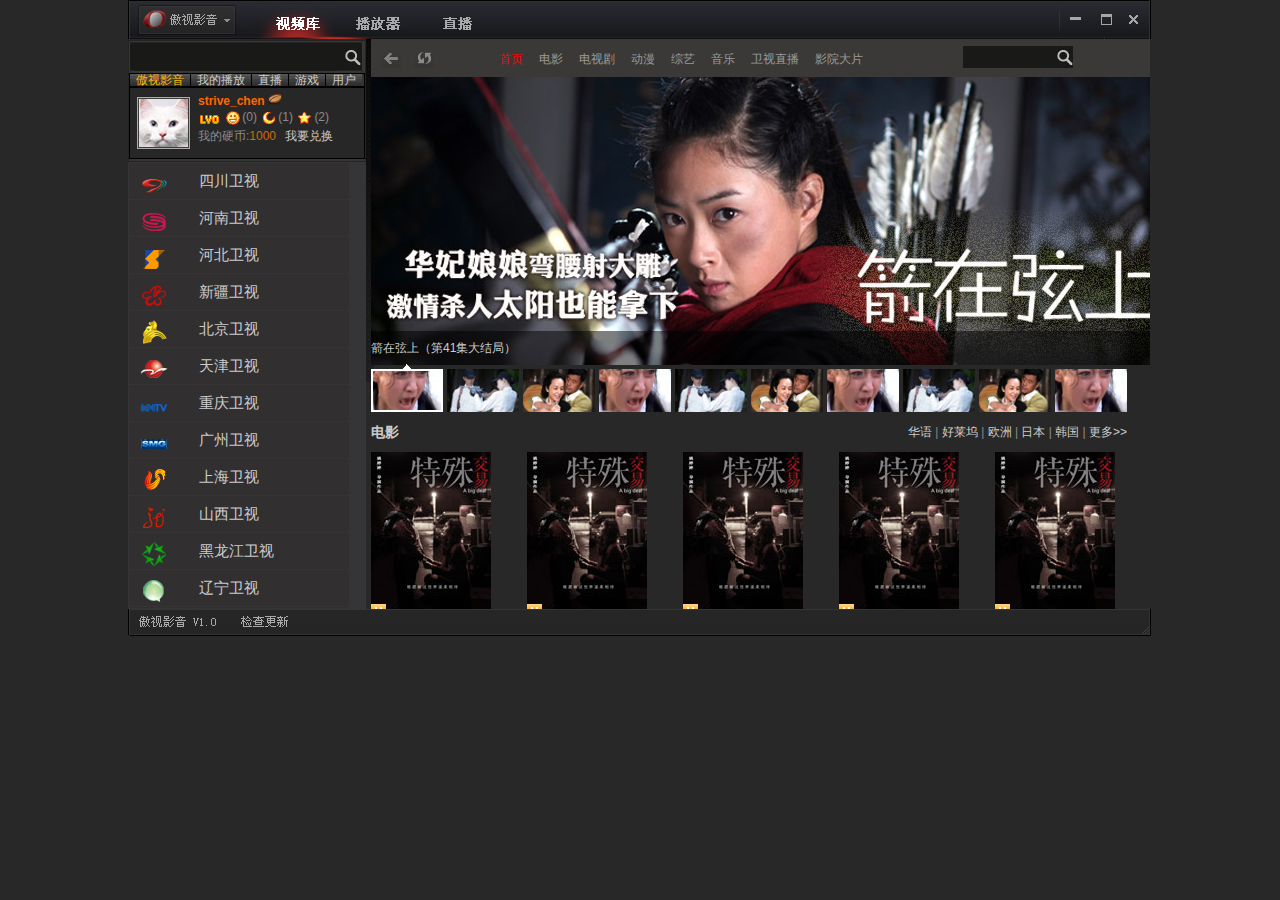
<file: liveShow.html>
<!doctype html>
<html>
<head>
<meta charset="utf-8">
<title>无标题文档</title>

<!--[if IE 6]>
<script src="js/DD_belatedPNG.js"></script>
<script>
	DD_belatedPNG.fix('*');
</script>
<![endif]-->
<script src="js/index1.js"></script>
<link rel="stylesheet" href="css/style.css" />
<link rel="stylesheet" href="css/common.css" />
</head>

<body>
<div class="header w1024">
	<img src="img/header.png" />
     <a href="player.html" class="header_left"></a>
     <a href="liveShow.html" class="header_right"></a>
     <a href="index.html" class="header_index"></a>
</div>
<!--左侧用户相关信息-->
<div class="player_con w1024">
	<div class="player_con_left fl">
    	<div class="user_serach">
            <div class="serach">
                <input type="text" class="inser" />
                <input type="button" class="inbtn pointer" />
            </div>
            <div class="user">
                <ul class="userTitle">
                    <li class="active"><a href="###">傲视影音</a></li>
                    <li><a href="###">我的播放</a></li>
                    <li><a href="###">直播</a></li>
                    <li><a href="###">游戏</a></li>
                    <li class="none"><a href="###">用户</a></li>
                </ul>
                <div class="userCon">
                    <div class="userFace"><img src="img/face.png" /></div>
                    <div class="userMsg">
                        <h3>strive_chen<a href="###" class="doudou"></a></h3>
                        <p class="user_level">
                            <span class="padding_none"><img src="img/level.png"/></span>
                            <span class="user_levelSun">(0)</span>
                            <span class="user_levelYue">(1)</span>
                            <span class="user_levelXing">(2)</span>
                        </p>
                        <p class="user_help">
                            <span>我的硬币:<a href="###" class="user_help">1000</a></span>
                            <span><a href="###">我要兑换</a></span>
                        </p>
                    </div>
                </div>
            </div>
        </div>
        <!--end-->
        <!--今日有新游戏-->
        <div class="leftOverflow1  box_2">
            <ul class="s_left" id="tv_area">
                <li><img src="img/liveshow/01.png" /><a href="javascript:;">四川卫视</a></li>
                <li><img src="img/liveshow/02.png" /><a href="javascript:;">河南卫视</a></li>
                <li><img src="img/liveshow/03.png" /><a href="javascript:;">河北卫视</a></li>
                <li><img src="img/liveshow/04.png" /><a href="javascript:;">新疆卫视</a></li>
                <li><img src="img/liveshow/05.png" /><a href="javascript:;">北京卫视</a></li>
                <li><img src="img/liveshow/06.png" /><a href="javascript:;">天津卫视</a></li>
                <li><img src="img/liveshow/07.png" /><a href="javascript:;">重庆卫视</a></li>
                <li><img src="img/liveshow/08.png" /><a href="javascript:;">广州卫视</a></li>
                <li><img src="img/liveshow/09.png" /><a href="javascript:;">上海卫视</a></li>
                <li><img src="img/liveshow/10.png" /><a href="javascript:;">山西卫视</a></li>
                <li><img src="img/liveshow/11.png" /><a href="javascript:;">黑龙江卫视</a></li>
                <li><img src="img/liveshow/12.png" /><a href="javascript:;">辽宁卫视</a></li>
                <li><img src="img/liveshow/13.png" /><a href="javascript:;">吉林卫视</a></li>
                <li><img src="img/liveshow/14.png" /><a href="javascript:;">吉林卫视</a></li>
                <li><img src="img/liveshow/15.png" /><a href="javascript:;">吉林卫视</a></li>
                <li><img src="img/liveshow/16.png" /><a href="javascript:;">吉林卫视</a></li>
                <li><img src="img/liveshow/17.png" /><a href="javascript:;">吉林卫视</a></li>
            </ul>
        </div>
    </div>    
    <!--end-->

    <!--右边-->
    <div class="player_con_right1 fl">
    	<!--导航-->
    	<div class="box">
            <span class="top_1"><a href="javascript:;"><img src="img/back_btn.png" /></a></span>
            <span class="top_2"><a href="javascript:;"><img src="img/refresh.png" /></a></span>
        
            <ul class="ul1 clearfix">
                 
                <li><a href="javascript:;" class="on">首页</a></li>
                <li><a href="javascript:;">电影</a></li>
                <li><a href="javascript:;">电视剧</a></li>
                <li><a href="javascript:;">动漫</a></li>
                <li><a href="javascript:;">综艺</a></li>
                <li><a href="javascript:;">音乐</a></li>
                <li><a href="javascript:;">卫视直播</a></li>
                <li><a href="javascript:;">影院大片</a></li>
            </ul>
            <div class="div1">  	
                <input type="text" class="inpt"/>
                <a href="javascript:;"><img src="img/未标题-1.jpg" /></a>    
            </div>
        </div>
        <!--end-->
        <!--banner-->
        <div class="banner_box" id="banner">
            <div class="banner_img">
                    <ul>
                        <li class="show">
                            <a href="javascript:;"><img src="img/1.jpg"></a>
                             <p class="banner_tile"></p>
                             <p class="banner_bt"><a href="">箭在弦上（第41集大结局）</a></p>
                        </li>
                        <li>
                            <a href="javascript:;"><img src="img/2.jpg"></a>
                             <p class="banner_tile"></p>
                             <p class="banner_bt"><a href="">箭在弦上（第41集大结局）</a></p>
                        </li>
                        <li>
                            <a href="javascript:;"><img src="img/3.jpg"></a>
                             <p class="banner_tile"></p>
                             <p class="banner_bt"><a href="">箭在弦上（第41集大结局）</a></p>
                        </li>
                        <li>
                            <a href="javascript:;"><img src="img/4.jpg"></a>
                             <p class="banner_tile"></p>
                             <p class="banner_bt"><a href="">箭在弦上（第41集大结局）</a></p>
                        </li>
                        <li>
                            <a href="javascript:;"><img src="img/5.jpg"></a>
                             <p class="banner_tile"></p>
                             <p class="banner_bt"><a href="">箭在弦上（第41集大结局）</a></p>
                        </li>
                        <li>
                            <a href="javascript:;"><img src="img/6.jpg"></a>
                             <p class="banner_tile"></p>
                             <p class="banner_bt"><a href="">箭在弦上（第41集大结局）</a></p>
                        </li>
                        <li>
                            <a href="javascript:;"><img src="img/7.jpg"></a>
                             <p class="banner_tile"></p>
                             <p class="banner_bt"><a href="">箭在弦上（第41集大结局）</a></p>
                        </li>
                        <li>
                            <a href="javascript:;"><img src="img/8.jpg"></a>
                             <p class="banner_tile"></p>
                             <p class="banner_bt"><a href="">箭在弦上（第41集大结局）</a></p>
                        </li>
                        <li>
                            <a href="javascript:;"><img src="img/9.jpg"></a>
                             <p class="banner_tile"></p>
                             <p class="banner_bt"><a href="">箭在弦上（第41集大结局）</a></p>
                        </li>
                        <li>
                            <a href="javascript:;"><img src="img/10.jpg"></a>
                             <p class="banner_tile"></p>
                             <p class="banner_bt"><a href="">箭在弦上（第41集大结局）</a></p>
                        </li>
                    </ul>
            </div>
            <div class="banner_tab">
                    <ul>
                        <li class="on"><img src="img/small_01.jpg"><a href="javascript:;"></a><em></em></li>
                        <li><img src="img/small_02.jpg"><a href="javascript:;"></a><em></em></li>
                        <li><img src="img/small_03.jpg"><a href="javascript:;"></a><em></em></li>
                        <li><img src="img/small_01.jpg"><a href="javascript:;"></a><em></em></li>
                        <li><img src="img/small_02.jpg"><a href="javascript:;"></a><em></em></li>
                        <li><img src="img/small_03.jpg"><a href="javascript:;"></a><em></em></li>
                        <li><img src="img/small_01.jpg"><a href="javascript:;"></a><em></em></li>
                        <li><img src="img/small_02.jpg"><a href="javascript:;"></a><em></em></li>
                        <li><img src="img/small_03.jpg"><a href="javascript:;"></a><em></em></li>
                        <li><img src="img/small_01.jpg"><a href="javascript:;"></a><em></em></li>
                    </ul>
            </div>
    </div>
      <!--end-->  
     <!--电影-->
    <div class="movie" id="movie">
        <div class="movie_list_title">
            <span class="menu" id="menu1">
                <a href="###">华语</a> |
                <a href="###">好莱坞</a> |
                <a href="###">欧洲</a> |
                <a href="###">日本</a> |
                <a href="###">韩国</a> |
                <a href="###">更多&gt;&gt;</a>
            </span>
            <h3>电影</h3>
        </div>
        <ul class="clearfix movie_list on">
            <li>
                <a href="#" class="pic">
                <img src="img/av_eg2.jpg" />
                <span class="pic_shadow"></span>
                <span class="pic_icon"></span>
                <span class="pic_video"></span>
                </a>
                <p>
                    <span class="pic_title">特殊交易</span>
                    <span class="pic_sub">青涩少年情挑陪酒女郎</span>
                </p>
            </li>
            <li>
                <a href="#" class="pic">
                <img src="img/av_eg2.jpg" />
                <span class="pic_shadow"></span>
                <span class="pic_icon"></span>
                <span class="pic_video"></span>
                </a>
                <p>
                    <span class="pic_title">特殊交易</span>
                    <span class="pic_sub">青涩少年情挑陪酒女郎</span>
                </p>
            </li>
            <li>
                <a href="#" class="pic">
                <img src="img/av_eg2.jpg" />
                <span class="pic_shadow"></span>
                <span class="pic_icon"></span>
                <span class="pic_video"></span>
                </a>
                <p>
                    <span class="pic_title">特殊交易</span>
                    <span class="pic_sub">青涩少年情挑陪酒女郎</span>
                </p>
            </li>
            <li>
                <a href="#" class="pic">
                <img src="img/av_eg2.jpg" />
                <span class="pic_shadow"></span>
                <span class="pic_icon"></span>
                <span class="pic_video"></span>
                </a>
                <p>
                    <span class="pic_title">特殊交易</span>
                    <span class="pic_sub">青涩少年情挑陪酒女郎</span>
                </p>
            </li>
            <li>
                <a href="#" class="pic">
                <img src="img/av_eg2.jpg" />
                <span class="pic_shadow"></span>
                <span class="pic_icon"></span>
                <span class="pic_video"></span>
                </a>
                <p>
                    <span class="pic_title">特殊交易</span>
                    <span class="pic_sub">青涩少年情挑陪酒女郎</span>
                </p>
            </li>
        </ul>
        <ul class="clearfix movie_list">
            <li>
                <a href="#" class="pic">
                <img src="img/av_eg3.jpg" />
                <span class="pic_shadow"></span>
                <span class="pic_icon"></span>
                <span class="pic_video"></span>
                </a>
                <p>
                    <span class="pic_title">特殊交易</span>
                    <span class="pic_sub">青涩少年情挑陪酒女郎</span>
                </p>
            </li>
            <li>
                <a href="#" class="pic">
                <img src="img/av_eg2.jpg" />
                <span class="pic_shadow"></span>
                <span class="pic_icon"></span>
                <span class="pic_video"></span>
                </a>
                <p>
                    <span class="pic_title">特殊交易</span>
                    <span class="pic_sub">青涩少年情挑陪酒女郎</span>
                </p>
            </li>
            <li>
                <a href="#" class="pic">
                <img src="img/av_eg2.jpg" />
                <span class="pic_shadow"></span>
                <span class="pic_icon"></span>
                <span class="pic_video"></span>
                </a>
                <p>
                    <span class="pic_title">特殊交易</span>
                    <span class="pic_sub">青涩少年情挑陪酒女郎</span>
                </p>
            </li>
            <li>
                <a href="#" class="pic">
                <img src="img/av_eg2.jpg" />
                <span class="pic_shadow"></span>
                <span class="pic_icon"></span>
                <span class="pic_video"></span>
                </a>
                <p>
                    <span class="pic_title">特殊交易</span>
                    <span class="pic_sub">青涩少年情挑陪酒女郎</span>
                </p>
            </li>
            <li>
                <a href="#" class="pic">
                <img src="img/av_eg2.jpg" />
                <span class="pic_shadow"></span>
                <span class="pic_icon"></span>
                <span class="pic_video"></span>
                </a>
                <p>
                    <span class="pic_title">特殊交易</span>
                    <span class="pic_sub">青涩少年情挑陪酒女郎</span>
                </p>
            </li>
        </ul>
        <ul class="clearfix movie_list">
            <li>
                <a href="#" class="pic">
                <img src="img/av_eg2.jpg" />
                <span class="pic_shadow"></span>
                <span class="pic_icon"></span>
                <span class="pic_video"></span>
                </a>
                <p>
                    <span class="pic_title">特殊交易</span>
                    <span class="pic_sub">青涩少年情挑陪酒女郎</span>
                </p>
            </li>
            <li>
                <a href="#" class="pic">
                <img src="img/av_eg2.jpg" />
                <span class="pic_shadow"></span>
                <span class="pic_icon"></span>
                <span class="pic_video"></span>
                </a>
                <p>
                    <span class="pic_title">特殊交易</span>
                    <span class="pic_sub">青涩少年情挑陪酒女郎</span>
                </p>
            </li>
            <li>
                <a href="#" class="pic">
                <img src="img/av_eg2.jpg" />
                <span class="pic_shadow"></span>
                <span class="pic_icon"></span>
                <span class="pic_video"></span>
                </a>
                <p>
                    <span class="pic_title">特殊交易</span>
                    <span class="pic_sub">青涩少年情挑陪酒女郎</span>
                </p>
            </li>
            <li>
                <a href="#" class="pic">
                <img src="img/av_eg2.jpg" />
                <span class="pic_shadow"></span>
                <span class="pic_icon"></span>
                <span class="pic_video"></span>
                </a>
                <p>
                    <span class="pic_title">特殊交易</span>
                    <span class="pic_sub">青涩少年情挑陪酒女郎</span>
                </p>
            </li>
            <li>
                <a href="#" class="pic">
                <img src="img/av_eg2.jpg" />
                <span class="pic_shadow"></span>
                <span class="pic_icon"></span>
                <span class="pic_video"></span>
                </a>
                <p>
                    <span class="pic_title">特殊交易</span>
                    <span class="pic_sub">青涩少年情挑陪酒女郎</span>
                </p>
            </li>
        </ul>
        <ul class="clearfix movie_list">
            <li>
                <a href="#" class="pic">
                <img src="img/av_eg2.jpg" />
                <span class="pic_shadow"></span>
                <span class="pic_icon"></span>
                <span class="pic_video"></span>
                </a>
                <p>
                    <span class="pic_title">特殊交易</span>
                    <span class="pic_sub">青涩少年情挑陪酒女郎</span>
                </p>
            </li>
            <li>
                <a href="#" class="pic">
                <img src="img/av_eg2.jpg" />
                <span class="pic_shadow"></span>
                <span class="pic_icon"></span>
                <span class="pic_video"></span>
                </a>
                <p>
                    <span class="pic_title">特殊交易</span>
                    <span class="pic_sub">青涩少年情挑陪酒女郎</span>
                </p>
            </li>
            <li>
                <a href="#" class="pic">
                <img src="img/av_eg2.jpg" />
                <span class="pic_shadow"></span>
                <span class="pic_icon"></span>
                <span class="pic_video"></span>
                </a>
                <p>
                    <span class="pic_title">特殊交易</span>
                    <span class="pic_sub">青涩少年情挑陪酒女郎</span>
                </p>
            </li>
            <li>
                <a href="#" class="pic">
                <img src="img/av_eg2.jpg" />
                <span class="pic_shadow"></span>
                <span class="pic_icon"></span>
                <span class="pic_video"></span>
                </a>
                <p>
                    <span class="pic_title">特殊交易</span>
                    <span class="pic_sub">青涩少年情挑陪酒女郎</span>
                </p>
            </li>
            <li>
                <a href="#" class="pic">
                <img src="img/av_eg2.jpg" />
                <span class="pic_shadow"></span>
                <span class="pic_icon"></span>
                <span class="pic_video"></span>
                </a>
                <p>
                    <span class="pic_title">特殊交易</span>
                    <span class="pic_sub">青涩少年情挑陪酒女郎</span>
                </p>
            </li>
        </ul>
        <ul class="clearfix movie_list">
            <li>
                <a href="#" class="pic">
                <img src="img/av_eg2.jpg" />
                <span class="pic_shadow"></span>
                <span class="pic_icon"></span>
                <span class="pic_video"></span>
                </a>
                <p>
                    <span class="pic_title">特殊交易</span>
                    <span class="pic_sub">青涩少年情挑陪酒女郎</span>
                </p>
            </li>
            <li>
                <a href="#" class="pic">
                <img src="img/av_eg2.jpg" />
                <span class="pic_shadow"></span>
                <span class="pic_icon"></span>
                <span class="pic_video"></span>
                </a>
                <p>
                    <span class="pic_title">特殊交易</span>
                    <span class="pic_sub">青涩少年情挑陪酒女郎</span>
                </p>
            </li>
            <li>
                <a href="#" class="pic">
                <img src="img/av_eg2.jpg" />
                <span class="pic_shadow"></span>
                <span class="pic_icon"></span>
                <span class="pic_video"></span>
                </a>
                <p>
                    <span class="pic_title">特殊交易</span>
                    <span class="pic_sub">青涩少年情挑陪酒女郎</span>
                </p>
            </li>
            <li>
                <a href="#" class="pic">
                <img src="img/av_eg2.jpg" />
                <span class="pic_shadow"></span>
                <span class="pic_icon"></span>
                <span class="pic_video"></span>
                </a>
                <p>
                    <span class="pic_title">特殊交易</span>
                    <span class="pic_sub">青涩少年情挑陪酒女郎</span>
                </p>
            </li>
            <li>
                <a href="#" class="pic">
                <img src="img/av_eg2.jpg" />
                <span class="pic_shadow"></span>
                <span class="pic_icon"></span>
                <span class="pic_video"></span>
                </a>
                <p>
                    <span class="pic_title">特殊交易</span>
                    <span class="pic_sub">青涩少年情挑陪酒女郎</span>
                </p>
            </li>
        </ul>
        <ul class="clearfix movie_list">
            <li>
                <a href="#" class="pic">
                <img src="img/av_eg2.jpg" />
                <span class="pic_shadow"></span>
                <span class="pic_icon"></span>
                <span class="pic_video"></span>
                </a>
                <p>
                    <span class="pic_title">特殊交易</span>
                    <span class="pic_sub">青涩少年情挑陪酒女郎</span>
                </p>
            </li>
            <li>
                <a href="#" class="pic">
                <img src="img/av_eg2.jpg" />
                <span class="pic_shadow"></span>
                <span class="pic_icon"></span>
                <span class="pic_video"></span>
                </a>
                <p>
                    <span class="pic_title">特殊交易</span>
                    <span class="pic_sub">青涩少年情挑陪酒女郎</span>
                </p>
            </li>
            <li>
                <a href="#" class="pic">
                <img src="img/av_eg2.jpg" />
                <span class="pic_shadow"></span>
                <span class="pic_icon"></span>
                <span class="pic_video"></span>
                </a>
                <p>
                    <span class="pic_title">特殊交易</span>
                    <span class="pic_sub">青涩少年情挑陪酒女郎</span>
                </p>
            </li>
            <li>
                <a href="#" class="pic">
                <img src="img/av_eg2.jpg" />
                <span class="pic_shadow"></span>
                <span class="pic_icon"></span>
                <span class="pic_video"></span>
                </a>
                <p>
                    <span class="pic_title">特殊交易</span>
                    <span class="pic_sub">青涩少年情挑陪酒女郎</span>
                </p>
            </li>
            <li>
                <a href="#" class="pic">
                <img src="img/av_eg2.jpg" />
                <span class="pic_shadow"></span>
                <span class="pic_icon"></span>
                <span class="pic_video"></span>
                </a>
                <p>
                    <span class="pic_title">特殊交易</span>
                    <span class="pic_sub">青涩少年情挑陪酒女郎</span>
                </p>
            </li>
        </ul>
    </div>
    <!--电视-->
    <div class="telivision" id="telivision">
        <div class="tv_list_title">
            <span class="menu" id="menu2">
                <a href="###">内地</a> |
                <a href="###">美剧</a> |
                <a href="###">港剧</a> |
                <a href="###">台剧</a> |
                <a href="###">韩国</a> |
                <a href="###">英国</a> |
                <a href="###">泰国</a> |
                <a href="###">更多&gt;&gt;</a>
            </span>
            <h3>电视剧</h3>
        </div>
        <ul class="clearfix telivision_list on">
            <li>
                <a href="#" class="pic">
                    <img src="img/av_eg3.jpg" />
                    <span class="pic_text">13全集</span>
                    <span class="pic_shadow"></span>
                    <span class="pic_icon"></span>
                    <span class="pic_video"></span>
                </a>
                <p>
                    <span class="pic_title">特殊交易</span>
                    <span class="pic_sub">青涩少年情挑陪酒女郎</span>
                </p>
            </li>
            <li>
                <a href="#" class="pic">
                    <img src="img/av_eg3.jpg" />
                    <span class="pic_text">13全集</span>
                    <span class="pic_shadow"></span>
                    <span class="pic_icon"></span>
                    <span class="pic_video"></span>
                </a>
                <p>
                    <span class="pic_title">特殊交易</span>
                    <span class="pic_sub">青涩少年情挑陪酒女郎</span>
                </p>
            </li>
            <li>
                <a href="#" class="pic">
                    <img src="img/av_eg3.jpg" />
                    <span class="pic_text">13全集</span>
                    <span class="pic_shadow"></span>
                    <span class="pic_icon"></span>
                    <span class="pic_video"></span>
                </a>
                <p>
                    <span class="pic_title">特殊交易</span>
                    <span class="pic_sub">青涩少年情挑陪酒女郎</span>
                </p>
            </li>
            <li>
                <a href="#" class="pic">
                    <img src="img/av_eg3.jpg" />
                    <span class="pic_text">13全集</span>
                    <span class="pic_shadow"></span>
                    <span class="pic_icon"></span>
                    <span class="pic_video"></span>
                </a>
                <p>
                    <span class="pic_title">特殊交易</span>
                    <span class="pic_sub">青涩少年情挑陪酒女郎</span>
                </p>
            </li>
            <li>
                <a href="#" class="pic">
                    <img src="img/av_eg3.jpg" />
                    <span class="pic_text">13全集</span>
                    <span class="pic_shadow"></span>
                    <span class="pic_icon"></span>
                    <span class="pic_video"></span>
                </a>
                <p>
                    <span class="pic_title">特殊交易</span>
                    <span class="pic_sub">青涩少年情挑陪酒女郎</span>
                </p>
            </li>
            <li>
                <a href="#" class="pic">
                    <img src="img/av_eg3.jpg" />
                    <span class="pic_text">13全集</span>
                    <span class="pic_shadow"></span>
                    <span class="pic_icon"></span>
                    <span class="pic_video"></span>
                </a>
                <p>
                    <span class="pic_title">特殊交易</span>
                    <span class="pic_sub">青涩少年情挑陪酒女郎</span>
                </p>
            </li>
            <li>
                <a href="#" class="pic">
                    <img src="img/av_eg3.jpg" />
                    <span class="pic_text">13全集</span>
                    <span class="pic_shadow"></span>
                    <span class="pic_icon"></span>
                    <span class="pic_video"></span>
                </a>
                <p>
                    <span class="pic_title">特殊交易</span>
                    <span class="pic_sub">青涩少年情挑陪酒女郎</span>
                </p>
            </li>
            <li>
                <a href="#" class="pic">
                    <img src="img/av_eg3.jpg" />
                    <span class="pic_text">13全集</span>
                    <span class="pic_shadow"></span>
                    <span class="pic_icon"></span>
                    <span class="pic_video"></span>
                </a>
                <p>
                    <span class="pic_title">特殊交易</span>
                    <span class="pic_sub">青涩少年情挑陪酒女郎</span>
                </p>
            </li>
        </ul>
        <ul class="clearfix telivision_list">
            <li>
                <a href="#" class="pic">
                    <img src="img/av_eg2.jpg" />
                    <span class="pic_text">13全集</span>
                    <span class="pic_shadow"></span>
                    <span class="pic_icon"></span>
                    <span class="pic_video"></span>
                </a>
                <p>
                    <span class="pic_title">特殊交易</span>
                    <span class="pic_sub">青涩少年情挑陪酒女郎</span>
                </p>
            </li>
            <li>
                <a href="#" class="pic">
                    <img src="img/av_eg3.jpg" />
                    <span class="pic_text">13全集</span>
                    <span class="pic_shadow"></span>
                    <span class="pic_icon"></span>
                    <span class="pic_video"></span>
                </a>
                <p>
                    <span class="pic_title">特殊交易</span>
                    <span class="pic_sub">青涩少年情挑陪酒女郎</span>
                </p>
            </li>
            <li>
                <a href="#" class="pic">
                    <img src="img/av_eg3.jpg" />
                    <span class="pic_text">13全集</span>
                    <span class="pic_shadow"></span>
                    <span class="pic_icon"></span>
                    <span class="pic_video"></span>
                </a>
                <p>
                    <span class="pic_title">特殊交易</span>
                    <span class="pic_sub">青涩少年情挑陪酒女郎</span>
                </p>
            </li>
            <li>
                <a href="#" class="pic">
                    <img src="img/av_eg3.jpg" />
                    <span class="pic_text">13全集</span>
                    <span class="pic_shadow"></span>
                    <span class="pic_icon"></span>
                    <span class="pic_video"></span>
                </a>
                <p>
                    <span class="pic_title">特殊交易</span>
                    <span class="pic_sub">青涩少年情挑陪酒女郎</span>
                </p>
            </li>
            <li>
                <a href="#" class="pic">
                    <img src="img/av_eg3.jpg" />
                    <span class="pic_text">13全集</span>
                    <span class="pic_shadow"></span>
                    <span class="pic_icon"></span>
                    <span class="pic_video"></span>
                </a>
                <p>
                    <span class="pic_title">特殊交易</span>
                    <span class="pic_sub">青涩少年情挑陪酒女郎</span>
                </p>
            </li>
            <li>
                <a href="#" class="pic">
                    <img src="img/av_eg3.jpg" />
                    <span class="pic_text">13全集</span>
                    <span class="pic_shadow"></span>
                    <span class="pic_icon"></span>
                    <span class="pic_video"></span>
                </a>
                <p>
                    <span class="pic_title">特殊交易</span>
                    <span class="pic_sub">青涩少年情挑陪酒女郎</span>
                </p>
            </li>
            <li>
                <a href="#" class="pic">
                    <img src="img/av_eg3.jpg" />
                    <span class="pic_text">13全集</span>
                    <span class="pic_shadow"></span>
                    <span class="pic_icon"></span>
                    <span class="pic_video"></span>
                </a>
                <p>
                    <span class="pic_title">特殊交易</span>
                    <span class="pic_sub">青涩少年情挑陪酒女郎</span>
                </p>
            </li>
            <li>
                <a href="#" class="pic">
                    <img src="img/av_eg3.jpg" />
                    <span class="pic_text">13全集</span>
                    <span class="pic_shadow"></span>
                    <span class="pic_icon"></span>
                    <span class="pic_video"></span>
                </a>
                <p>
                    <span class="pic_title">特殊交易</span>
                    <span class="pic_sub">青涩少年情挑陪酒女郎</span>
                </p>
            </li>
        </ul>
        <ul class="clearfix telivision_list">
            <li>
                <a href="#" class="pic">
                    <img src="img/av_eg3.jpg" />
                    <span class="pic_text">13全集</span>
                    <span class="pic_shadow"></span>
                    <span class="pic_icon"></span>
                    <span class="pic_video"></span>
                </a>
                <p>
                    <span class="pic_title">特殊交易</span>
                    <span class="pic_sub">青涩少年情挑陪酒女郎</span>
                </p>
            </li>
            <li>
                <a href="#" class="pic">
                    <img src="img/av_eg3.jpg" />
                    <span class="pic_text">13全集</span>
                    <span class="pic_shadow"></span>
                    <span class="pic_icon"></span>
                    <span class="pic_video"></span>
                </a>
                <p>
                    <span class="pic_title">特殊交易</span>
                    <span class="pic_sub">青涩少年情挑陪酒女郎</span>
                </p>
            </li>
            <li>
                <a href="#" class="pic">
                    <img src="img/av_eg3.jpg" />
                    <span class="pic_text">13全集</span>
                    <span class="pic_shadow"></span>
                    <span class="pic_icon"></span>
                    <span class="pic_video"></span>
                </a>
                <p>
                    <span class="pic_title">特殊交易</span>
                    <span class="pic_sub">青涩少年情挑陪酒女郎</span>
                </p>
            </li>
            <li>
                <a href="#" class="pic">
                    <img src="img/av_eg3.jpg" />
                    <span class="pic_text">13全集</span>
                    <span class="pic_shadow"></span>
                    <span class="pic_icon"></span>
                    <span class="pic_video"></span>
                </a>
                <p>
                    <span class="pic_title">特殊交易</span>
                    <span class="pic_sub">青涩少年情挑陪酒女郎</span>
                </p>
            </li>
            <li>
                <a href="#" class="pic">
                    <img src="img/av_eg3.jpg" />
                    <span class="pic_text">13全集</span>
                    <span class="pic_shadow"></span>
                    <span class="pic_icon"></span>
                    <span class="pic_video"></span>
                </a>
                <p>
                    <span class="pic_title">特殊交易</span>
                    <span class="pic_sub">青涩少年情挑陪酒女郎</span>
                </p>
            </li>
            <li>
                <a href="#" class="pic">
                    <img src="img/av_eg3.jpg" />
                    <span class="pic_text">13全集</span>
                    <span class="pic_shadow"></span>
                    <span class="pic_icon"></span>
                    <span class="pic_video"></span>
                </a>
                <p>
                    <span class="pic_title">特殊交易</span>
                    <span class="pic_sub">青涩少年情挑陪酒女郎</span>
                </p>
            </li>
            <li>
                <a href="#" class="pic">
                    <img src="img/av_eg3.jpg" />
                    <span class="pic_text">13全集</span>
                    <span class="pic_shadow"></span>
                    <span class="pic_icon"></span>
                    <span class="pic_video"></span>
                </a>
                <p>
                    <span class="pic_title">特殊交易</span>
                    <span class="pic_sub">青涩少年情挑陪酒女郎</span>
                </p>
            </li>
            <li>
                <a href="#" class="pic">
                    <img src="img/av_eg3.jpg" />
                    <span class="pic_text">13全集</span>
                    <span class="pic_shadow"></span>
                    <span class="pic_icon"></span>
                    <span class="pic_video"></span>
                </a>
                <p>
                    <span class="pic_title">特殊交易</span>
                    <span class="pic_sub">青涩少年情挑陪酒女郎</span>
                </p>
            </li>
        </ul>
        <ul class="clearfix telivision_list">
            <li>
                <a href="#" class="pic">
                    <img src="img/av_eg3.jpg" />
                    <span class="pic_text">13全集</span>
                    <span class="pic_shadow"></span>
                    <span class="pic_icon"></span>
                    <span class="pic_video"></span>
                </a>
                <p>
                    <span class="pic_title">特殊交易</span>
                    <span class="pic_sub">青涩少年情挑陪酒女郎</span>
                </p>
            </li>
            <li>
                <a href="#" class="pic">
                    <img src="img/av_eg3.jpg" />
                    <span class="pic_text">13全集</span>
                    <span class="pic_shadow"></span>
                    <span class="pic_icon"></span>
                    <span class="pic_video"></span>
                </a>
                <p>
                    <span class="pic_title">特殊交易</span>
                    <span class="pic_sub">青涩少年情挑陪酒女郎</span>
                </p>
            </li>
            <li>
                <a href="#" class="pic">
                    <img src="img/av_eg3.jpg" />
                    <span class="pic_text">13全集</span>
                    <span class="pic_shadow"></span>
                    <span class="pic_icon"></span>
                    <span class="pic_video"></span>
                </a>
                <p>
                    <span class="pic_title">特殊交易</span>
                    <span class="pic_sub">青涩少年情挑陪酒女郎</span>
                </p>
            </li>
            <li>
                <a href="#" class="pic">
                    <img src="img/av_eg3.jpg" />
                    <span class="pic_text">13全集</span>
                    <span class="pic_shadow"></span>
                    <span class="pic_icon"></span>
                    <span class="pic_video"></span>
                </a>
                <p>
                    <span class="pic_title">特殊交易</span>
                    <span class="pic_sub">青涩少年情挑陪酒女郎</span>
                </p>
            </li>
            <li>
                <a href="#" class="pic">
                    <img src="img/av_eg3.jpg" />
                    <span class="pic_text">13全集</span>
                    <span class="pic_shadow"></span>
                    <span class="pic_icon"></span>
                    <span class="pic_video"></span>
                </a>
                <p>
                    <span class="pic_title">特殊交易</span>
                    <span class="pic_sub">青涩少年情挑陪酒女郎</span>
                </p>
            </li>
            <li>
                <a href="#" class="pic">
                    <img src="img/av_eg3.jpg" />
                    <span class="pic_text">13全集</span>
                    <span class="pic_shadow"></span>
                    <span class="pic_icon"></span>
                    <span class="pic_video"></span>
                </a>
                <p>
                    <span class="pic_title">特殊交易</span>
                    <span class="pic_sub">青涩少年情挑陪酒女郎</span>
                </p>
            </li>
            <li>
                <a href="#" class="pic">
                    <img src="img/av_eg3.jpg" />
                    <span class="pic_text">13全集</span>
                    <span class="pic_shadow"></span>
                    <span class="pic_icon"></span>
                    <span class="pic_video"></span>
                </a>
                <p>
                    <span class="pic_title">特殊交易</span>
                    <span class="pic_sub">青涩少年情挑陪酒女郎</span>
                </p>
            </li>
            <li>
                <a href="#" class="pic">
                    <img src="img/av_eg3.jpg" />
                    <span class="pic_text">13全集</span>
                    <span class="pic_shadow"></span>
                    <span class="pic_icon"></span>
                    <span class="pic_video"></span>
                </a>
                <p>
                    <span class="pic_title">特殊交易</span>
                    <span class="pic_sub">青涩少年情挑陪酒女郎</span>
                </p>
            </li>
        </ul>
        <ul class="clearfix telivision_list">
            <li>
                <a href="#" class="pic">
                    <img src="img/av_eg4.jpg" />
                    <span class="pic_text">13全集</span>
                    <span class="pic_shadow"></span>
                    <span class="pic_icon"></span>
                    <span class="pic_video"></span>
                </a>
                <p>
                    <span class="pic_title">特殊交易</span>
                    <span class="pic_sub">青涩少年情挑陪酒女郎</span>
                </p>
            </li>
            <li>
                <a href="#" class="pic">
                    <img src="img/av_eg3.jpg" />
                    <span class="pic_text">13全集</span>
                    <span class="pic_shadow"></span>
                    <span class="pic_icon"></span>
                    <span class="pic_video"></span>
                </a>
                <p>
                    <span class="pic_title">特殊交易</span>
                    <span class="pic_sub">青涩少年情挑陪酒女郎</span>
                </p>
            </li>
            <li>
                <a href="#" class="pic">
                    <img src="img/av_eg3.jpg" />
                    <span class="pic_text">13全集</span>
                    <span class="pic_shadow"></span>
                    <span class="pic_icon"></span>
                    <span class="pic_video"></span>
                </a>
                <p>
                    <span class="pic_title">特殊交易</span>
                    <span class="pic_sub">青涩少年情挑陪酒女郎</span>
                </p>
            </li>
            <li>
                <a href="#" class="pic">
                    <img src="img/av_eg3.jpg" />
                    <span class="pic_text">13全集</span>
                    <span class="pic_shadow"></span>
                    <span class="pic_icon"></span>
                    <span class="pic_video"></span>
                </a>
                <p>
                    <span class="pic_title">特殊交易</span>
                    <span class="pic_sub">青涩少年情挑陪酒女郎</span>
                </p>
            </li>
            <li>
                <a href="#" class="pic">
                    <img src="img/av_eg3.jpg" />
                    <span class="pic_text">13全集</span>
                    <span class="pic_shadow"></span>
                    <span class="pic_icon"></span>
                    <span class="pic_video"></span>
                </a>
                <p>
                    <span class="pic_title">特殊交易</span>
                    <span class="pic_sub">青涩少年情挑陪酒女郎</span>
                </p>
            </li>
            <li>
                <a href="#" class="pic">
                    <img src="img/av_eg3.jpg" />
                    <span class="pic_text">13全集</span>
                    <span class="pic_shadow"></span>
                    <span class="pic_icon"></span>
                    <span class="pic_video"></span>
                </a>
                <p>
                    <span class="pic_title">特殊交易</span>
                    <span class="pic_sub">青涩少年情挑陪酒女郎</span>
                </p>
            </li>
            <li>
                <a href="#" class="pic">
                    <img src="img/av_eg3.jpg" />
                    <span class="pic_text">13全集</span>
                    <span class="pic_shadow"></span>
                    <span class="pic_icon"></span>
                    <span class="pic_video"></span>
                </a>
                <p>
                    <span class="pic_title">特殊交易</span>
                    <span class="pic_sub">青涩少年情挑陪酒女郎</span>
                </p>
            </li>
            <li>
                <a href="#" class="pic">
                    <img src="img/av_eg3.jpg" />
                    <span class="pic_text">13全集</span>
                    <span class="pic_shadow"></span>
                    <span class="pic_icon"></span>
                    <span class="pic_video"></span>
                </a>
                <p>
                    <span class="pic_title">特殊交易</span>
                    <span class="pic_sub">青涩少年情挑陪酒女郎</span>
                </p>
            </li>
        </ul>
        <ul class="clearfix telivision_list">
            <li>
                <a href="#" class="pic">
                    <img src="img/av_eg2.jpg" />
                    <span class="pic_text">13全集</span>
                    <span class="pic_shadow"></span>
                    <span class="pic_icon"></span>
                    <span class="pic_video"></span>
                </a>
                <p>
                    <span class="pic_title">特殊交易</span>
                    <span class="pic_sub">青涩少年情挑陪酒女郎</span>
                </p>
            </li>
            <li>
                <a href="#" class="pic">
                    <img src="img/av_eg3.jpg" />
                    <span class="pic_text">13全集</span>
                    <span class="pic_shadow"></span>
                    <span class="pic_icon"></span>
                    <span class="pic_video"></span>
                </a>
                <p>
                    <span class="pic_title">特殊交易</span>
                    <span class="pic_sub">青涩少年情挑陪酒女郎</span>
                </p>
            </li>
            <li>
                <a href="#" class="pic">
                    <img src="img/av_eg3.jpg" />
                    <span class="pic_text">13全集</span>
                    <span class="pic_shadow"></span>
                    <span class="pic_icon"></span>
                    <span class="pic_video"></span>
                </a>
                <p>
                    <span class="pic_title">特殊交易</span>
                    <span class="pic_sub">青涩少年情挑陪酒女郎</span>
                </p>
            </li>
            <li>
                <a href="#" class="pic">
                    <img src="img/av_eg3.jpg" />
                    <span class="pic_text">13全集</span>
                    <span class="pic_shadow"></span>
                    <span class="pic_icon"></span>
                    <span class="pic_video"></span>
                </a>
                <p>
                    <span class="pic_title">特殊交易</span>
                    <span class="pic_sub">青涩少年情挑陪酒女郎</span>
                </p>
            </li>
            <li>
                <a href="#" class="pic">
                    <img src="img/av_eg3.jpg" />
                    <span class="pic_text">13全集</span>
                    <span class="pic_shadow"></span>
                    <span class="pic_icon"></span>
                    <span class="pic_video"></span>
                </a>
                <p>
                    <span class="pic_title">特殊交易</span>
                    <span class="pic_sub">青涩少年情挑陪酒女郎</span>
                </p>
            </li>
            <li>
                <a href="#" class="pic">
                    <img src="img/av_eg3.jpg" />
                    <span class="pic_text">13全集</span>
                    <span class="pic_shadow"></span>
                    <span class="pic_icon"></span>
                    <span class="pic_video"></span>
                </a>
                <p>
                    <span class="pic_title">特殊交易</span>
                    <span class="pic_sub">青涩少年情挑陪酒女郎</span>
                </p>
            </li>
            <li>
                <a href="#" class="pic">
                    <img src="img/av_eg3.jpg" />
                    <span class="pic_text">13全集</span>
                    <span class="pic_shadow"></span>
                    <span class="pic_icon"></span>
                    <span class="pic_video"></span>
                </a>
                <p>
                    <span class="pic_title">特殊交易</span>
                    <span class="pic_sub">青涩少年情挑陪酒女郎</span>
                </p>
            </li>
            <li>
                <a href="#" class="pic">
                    <img src="img/av_eg3.jpg" />
                    <span class="pic_text">13全集</span>
                    <span class="pic_shadow"></span>
                    <span class="pic_icon"></span>
                    <span class="pic_video"></span>
                </a>
                <p>
                    <span class="pic_title">特殊交易</span>
                    <span class="pic_sub">青涩少年情挑陪酒女郎</span>
                </p>
            </li>
        </ul>
        <ul class="clearfix telivision_list">
            <li>
                <a href="#" class="pic">
                    <img src="img/av_eg3.jpg" />
                    <span class="pic_text">13全集</span>
                    <span class="pic_shadow"></span>
                    <span class="pic_icon"></span>
                    <span class="pic_video"></span>
                </a>
                <p>
                    <span class="pic_title">特殊交易</span>
                    <span class="pic_sub">青涩少年情挑陪酒女郎</span>
                </p>
            </li>
            <li>
                <a href="#" class="pic">
                    <img src="img/av_eg3.jpg" />
                    <span class="pic_text">13全集</span>
                    <span class="pic_shadow"></span>
                    <span class="pic_icon"></span>
                    <span class="pic_video"></span>
                </a>
                <p>
                    <span class="pic_title">特殊交易</span>
                    <span class="pic_sub">青涩少年情挑陪酒女郎</span>
                </p>
            </li>
            <li>
                <a href="#" class="pic">
                    <img src="img/av_eg3.jpg" />
                    <span class="pic_text">13全集</span>
                    <span class="pic_shadow"></span>
                    <span class="pic_icon"></span>
                    <span class="pic_video"></span>
                </a>
                <p>
                    <span class="pic_title">特殊交易</span>
                    <span class="pic_sub">青涩少年情挑陪酒女郎</span>
                </p>
            </li>
            <li>
                <a href="#" class="pic">
                    <img src="img/av_eg3.jpg" />
                    <span class="pic_text">13全集</span>
                    <span class="pic_shadow"></span>
                    <span class="pic_icon"></span>
                    <span class="pic_video"></span>
                </a>
                <p>
                    <span class="pic_title">特殊交易</span>
                    <span class="pic_sub">青涩少年情挑陪酒女郎</span>
                </p>
            </li>
            <li>
                <a href="#" class="pic">
                    <img src="img/av_eg3.jpg" />
                    <span class="pic_text">13全集</span>
                    <span class="pic_shadow"></span>
                    <span class="pic_icon"></span>
                    <span class="pic_video"></span>
                </a>
                <p>
                    <span class="pic_title">特殊交易</span>
                    <span class="pic_sub">青涩少年情挑陪酒女郎</span>
                </p>
            </li>
            <li>
                <a href="#" class="pic">
                    <img src="img/av_eg3.jpg" />
                    <span class="pic_text">13全集</span>
                    <span class="pic_shadow"></span>
                    <span class="pic_icon"></span>
                    <span class="pic_video"></span>
                </a>
                <p>
                    <span class="pic_title">特殊交易</span>
                    <span class="pic_sub">青涩少年情挑陪酒女郎</span>
                </p>
            </li>
            <li>
                <a href="#" class="pic">
                    <img src="img/av_eg3.jpg" />
                    <span class="pic_text">13全集</span>
                    <span class="pic_shadow"></span>
                    <span class="pic_icon"></span>
                    <span class="pic_video"></span>
                </a>
                <p>
                    <span class="pic_title">特殊交易</span>
                    <span class="pic_sub">青涩少年情挑陪酒女郎</span>
                </p>
            </li>
            <li>
                <a href="#" class="pic">
                    <img src="img/av_eg3.jpg" />
                    <span class="pic_text">13全集</span>
                    <span class="pic_shadow"></span>
                    <span class="pic_icon"></span>
                    <span class="pic_video"></span>
                </a>
                <p>
                    <span class="pic_title">特殊交易</span>
                    <span class="pic_sub">青涩少年情挑陪酒女郎</span>
                </p>
            </li>
        </ul>
        <ul class="clearfix telivision_list">
            <li>
                <a href="#" class="pic">
                    <img src="img/av_eg4.jpg" />
                    <span class="pic_text">13全集</span>
                    <span class="pic_shadow"></span>
                    <span class="pic_icon"></span>
                    <span class="pic_video"></span>
                </a>
                <p>
                    <span class="pic_title">特殊交易</span>
                    <span class="pic_sub">青涩少年情挑陪酒女郎</span>
                </p>
            </li>
            <li>
                <a href="#" class="pic">
                    <img src="img/av_eg3.jpg" />
                    <span class="pic_text">13全集</span>
                    <span class="pic_shadow"></span>
                    <span class="pic_icon"></span>
                    <span class="pic_video"></span>
                </a>
                <p>
                    <span class="pic_title">特殊交易</span>
                    <span class="pic_sub">青涩少年情挑陪酒女郎</span>
                </p>
            </li>
            <li>
                <a href="#" class="pic">
                    <img src="img/av_eg3.jpg" />
                    <span class="pic_text">13全集</span>
                    <span class="pic_shadow"></span>
                    <span class="pic_icon"></span>
                    <span class="pic_video"></span>
                </a>
                <p>
                    <span class="pic_title">特殊交易</span>
                    <span class="pic_sub">青涩少年情挑陪酒女郎</span>
                </p>
            </li>
            <li>
                <a href="#" class="pic">
                    <img src="img/av_eg3.jpg" />
                    <span class="pic_text">13全集</span>
                    <span class="pic_shadow"></span>
                    <span class="pic_icon"></span>
                    <span class="pic_video"></span>
                </a>
                <p>
                    <span class="pic_title">特殊交易</span>
                    <span class="pic_sub">青涩少年情挑陪酒女郎</span>
                </p>
            </li>
            <li>
                <a href="#" class="pic">
                    <img src="img/av_eg3.jpg" />
                    <span class="pic_text">13全集</span>
                    <span class="pic_shadow"></span>
                    <span class="pic_icon"></span>
                    <span class="pic_video"></span>
                </a>
                <p>
                    <span class="pic_title">特殊交易</span>
                    <span class="pic_sub">青涩少年情挑陪酒女郎</span>
                </p>
            </li>
            <li>
                <a href="#" class="pic">
                    <img src="img/av_eg3.jpg" />
                    <span class="pic_text">13全集</span>
                    <span class="pic_shadow"></span>
                    <span class="pic_icon"></span>
                    <span class="pic_video"></span>
                </a>
                <p>
                    <span class="pic_title">特殊交易</span>
                    <span class="pic_sub">青涩少年情挑陪酒女郎</span>
                </p>
            </li>
            <li>
                <a href="#" class="pic">
                    <img src="img/av_eg3.jpg" />
                    <span class="pic_text">13全集</span>
                    <span class="pic_shadow"></span>
                    <span class="pic_icon"></span>
                    <span class="pic_video"></span>
                </a>
                <p>
                    <span class="pic_title">特殊交易</span>
                    <span class="pic_sub">青涩少年情挑陪酒女郎</span>
                </p>
            </li>
            <li>
                <a href="#" class="pic">
                    <img src="img/av_eg3.jpg" />
                    <span class="pic_text">13全集</span>
                    <span class="pic_shadow"></span>
                    <span class="pic_icon"></span>
                    <span class="pic_video"></span>
                </a>
                <p>
                    <span class="pic_title">特殊交易</span>
                    <span class="pic_sub">青涩少年情挑陪酒女郎</span>
                </p>
            </li>
        </ul>
    </div>
    <!--综艺-->
    <div class="all_play" id="all_play">
        <div class="all_play_list_title">
            <span class="menu" id="menu3" >
                <a href="###">内地</a> |
                <a href="###">港台</a> |
                <a href="###">欧美</a> |
                <a href="###">更多&gt;&gt;</a>
            </span>
            <h3>综艺</h3>
        </div>
        <ul class="clearfix all_play_list on">
             <li>
                <a href="#" class="pic">
                <img src="img/av_eg4.jpg" />
                <span class="pic_text">13全集</span>
                <span class="pic_shadow"></span>
                <span class="pic_icon"></span>
                <span class="pic_video"></span>
                </a>
                <p>
                    <span class="pic_title">特殊交易</span>
                    <span class="pic_sub">青涩少年情挑陪酒女郎</span>
                </p>
            </li>
            <li>
                <a href="#" class="pic">
                <img src="img/av_eg4.jpg" />
                <span class="pic_text">13全集</span>
                <span class="pic_shadow"></span>
                <span class="pic_icon"></span>
                <span class="pic_video"></span>
                </a>
                <p>
                    <span class="pic_title">特殊交易</span>
                    <span class="pic_sub">青涩少年情挑陪酒女郎</span>
                </p>
            </li>
            <li>
                <a href="#" class="pic">
                <img src="img/av_eg4.jpg" />
                <span class="pic_text">13全集</span>
                <span class="pic_shadow"></span>
                <span class="pic_icon"></span>
                <span class="pic_video"></span>
                </a>
                <p>
                    <span class="pic_title">特殊交易</span>
                    <span class="pic_sub">青涩少年情挑陪酒女郎</span>
                </p>
            </li>
            <li>
                <a href="#" class="pic">
                <img src="img/av_eg4.jpg" />
                <span class="pic_text">13全集</span>
                <span class="pic_shadow"></span>
                <span class="pic_icon"></span>
                <span class="pic_video"></span>
                </a>
                <p>
                    <span class="pic_title">特殊交易</span>
                    <span class="pic_sub">青涩少年情挑陪酒女郎</span>
                </p>
            </li>
            <li>
                <a href="#" class="pic">
                <img src="img/av_eg4.jpg" />
                <span class="pic_text">13全集</span>
                <span class="pic_shadow"></span>
                <span class="pic_icon"></span>
                <span class="pic_video"></span>
                </a>
                <p>
                    <span class="pic_title">特殊交易</span>
                    <span class="pic_sub">青涩少年情挑陪酒女郎</span>
                </p>
            </li>
            
        </ul>
        <ul class="clearfix all_play_list">
             <li>
                <a href="#" class="pic">
                <img src="img/av_eg2.jpg" />
                <span class="pic_text">13全集</span>
                <span class="pic_shadow"></span>
                <span class="pic_icon"></span>
                <span class="pic_video"></span>
                </a>
                <p>
                    <span class="pic_title">特殊交易</span>
                    <span class="pic_sub">青涩少年情挑陪酒女郎</span>
                </p>
            </li>
            <li>
                <a href="#" class="pic">
                <img src="img/av_eg4.jpg" />
                <span class="pic_text">13全集</span>
                <span class="pic_shadow"></span>
                <span class="pic_icon"></span>
                <span class="pic_video"></span>
                </a>
                <p>
                    <span class="pic_title">特殊交易</span>
                    <span class="pic_sub">青涩少年情挑陪酒女郎</span>
                </p>
            </li>
            <li>
                <a href="#" class="pic">
                <img src="img/av_eg4.jpg" />
                <span class="pic_text">13全集</span>
                <span class="pic_shadow"></span>
                <span class="pic_icon"></span>
                <span class="pic_video"></span>
                </a>
                <p>
                    <span class="pic_title">特殊交易</span>
                    <span class="pic_sub">青涩少年情挑陪酒女郎</span>
                </p>
            </li>
            <li>
                <a href="#" class="pic">
                <img src="img/av_eg4.jpg" />
                <span class="pic_text">13全集</span>
                <span class="pic_shadow"></span>
                <span class="pic_icon"></span>
                <span class="pic_video"></span>
                </a>
                <p>
                    <span class="pic_title">特殊交易</span>
                    <span class="pic_sub">青涩少年情挑陪酒女郎</span>
                </p>
            </li>
            <li>
                <a href="#" class="pic">
                <img src="img/av_eg4.jpg" />
                <span class="pic_text">13全集</span>
                <span class="pic_shadow"></span>
                <span class="pic_icon"></span>
                <span class="pic_video"></span>
                </a>
                <p>
                    <span class="pic_title">特殊交易</span>
                    <span class="pic_sub">青涩少年情挑陪酒女郎</span>
                </p>
            </li>
            
        </ul>
        <ul class="clearfix all_play_list">
             <li>
                <a href="#" class="pic">
                <img src="img/av_eg4.jpg" />
                <span class="pic_text">13全集</span>
                <span class="pic_shadow"></span>
                <span class="pic_icon"></span>
                <span class="pic_video"></span>
                </a>
                <p>
                    <span class="pic_title">特殊交易</span>
                    <span class="pic_sub">青涩少年情挑陪酒女郎</span>
                </p>
            </li>
            <li>
                <a href="#" class="pic">
                <img src="img/av_eg4.jpg" />
                <span class="pic_text">13全集</span>
                <span class="pic_shadow"></span>
                <span class="pic_icon"></span>
                <span class="pic_video"></span>
                </a>
                <p>
                    <span class="pic_title">特殊交易</span>
                    <span class="pic_sub">青涩少年情挑陪酒女郎</span>
                </p>
            </li>
            <li>
                <a href="#" class="pic">
                <img src="img/av_eg4.jpg" />
                <span class="pic_text">13全集</span>
                <span class="pic_shadow"></span>
                <span class="pic_icon"></span>
                <span class="pic_video"></span>
                </a>
                <p>
                    <span class="pic_title">特殊交易</span>
                    <span class="pic_sub">青涩少年情挑陪酒女郎</span>
                </p>
            </li>
            <li>
                <a href="#" class="pic">
                <img src="img/av_eg4.jpg" />
                <span class="pic_text">13全集</span>
                <span class="pic_shadow"></span>
                <span class="pic_icon"></span>
                <span class="pic_video"></span>
                </a>
                <p>
                    <span class="pic_title">特殊交易</span>
                    <span class="pic_sub">青涩少年情挑陪酒女郎</span>
                </p>
            </li>
            <li>
                <a href="#" class="pic">
                <img src="img/av_eg4.jpg" />
                <span class="pic_text">13全集</span>
                <span class="pic_shadow"></span>
                <span class="pic_icon"></span>
                <span class="pic_video"></span>
                </a>
                <p>
                    <span class="pic_title">特殊交易</span>
                    <span class="pic_sub">青涩少年情挑陪酒女郎</span>
                </p>
            </li>
            
        </ul>
        <ul class="clearfix all_play_list">
             <li>
                <a href="#" class="pic">
                <img src="img/av_eg3.jpg" />
                <span class="pic_text">13全集</span>
                <span class="pic_shadow"></span>
                <span class="pic_icon"></span>
                <span class="pic_video"></span>
                </a>
                <p>
                    <span class="pic_title">特殊交易</span>
                    <span class="pic_sub">青涩少年情挑陪酒女郎</span>
                </p>
            </li>
            <li>
                <a href="#" class="pic">
                <img src="img/av_eg4.jpg" />
                <span class="pic_text">13全集</span>
                <span class="pic_shadow"></span>
                <span class="pic_icon"></span>
                <span class="pic_video"></span>
                </a>
                <p>
                    <span class="pic_title">特殊交易</span>
                    <span class="pic_sub">青涩少年情挑陪酒女郎</span>
                </p>
            </li>
            <li>
                <a href="#" class="pic">
                <img src="img/av_eg4.jpg" />
                <span class="pic_text">13全集</span>
                <span class="pic_shadow"></span>
                <span class="pic_icon"></span>
                <span class="pic_video"></span>
                </a>
                <p>
                    <span class="pic_title">特殊交易</span>
                    <span class="pic_sub">青涩少年情挑陪酒女郎</span>
                </p>
            </li>
            <li>
                <a href="#" class="pic">
                <img src="img/av_eg4.jpg" />
                <span class="pic_text">13全集</span>
                <span class="pic_shadow"></span>
                <span class="pic_icon"></span>
                <span class="pic_video"></span>
                </a>
                <p>
                    <span class="pic_title">特殊交易</span>
                    <span class="pic_sub">青涩少年情挑陪酒女郎</span>
                </p>
            </li>
            <li>
                <a href="#" class="pic">
                <img src="img/av_eg4.jpg" />
                <span class="pic_text">13全集</span>
                <span class="pic_shadow"></span>
                <span class="pic_icon"></span>
                <span class="pic_video"></span>
                </a>
                <p>
                    <span class="pic_title">特殊交易</span>
                    <span class="pic_sub">青涩少年情挑陪酒女郎</span>
                </p>
            </li>
            
        </ul>
    </div>
    <!--动漫-->
    <div class="animation" id="animation">
        <div class="animation_list_title">
            <span class="menu" id="menu4">
                <a href="###">搞笑</a> |
                <a href="###">剧情</a> |
                <a href="###">冒险</a> |
                <a href="###">魔幻</a> |
                <a href="###">励志</a> |
                <a href="###">真人	</a> |
                <a href="###">更多&gt;&gt;</a>
            </span>
            <h3>动漫</h3>
        </div>
        <ul class="clearfix animation_list on">
            <li>
                <a href="#" class="pic">
                <img src="img/av_eg5.jpg" />
                <span class="pic_text">13全集</span>
                <span class="pic_shadow"></span>
                <span class="pic_icon"></span>
                <span class="pic_video"></span>
                </a>
                <p>
                    <span class="pic_title">特殊交易</span>
                    <span class="pic_sub">青涩少年情挑陪酒女郎</span>
                </p>
            </li>
            <li>
                <a href="#" class="pic">
                <img src="img/av_eg5.jpg" />
                <span class="pic_text">13全集</span>
                <span class="pic_shadow"></span>
                <span class="pic_icon"></span>
                <span class="pic_video"></span>
                </a>
                <p>
                    <span class="pic_title">特殊交易</span>
                    <span class="pic_sub">青涩少年情挑陪酒女郎</span>
                </p>
            </li>
            <li>
                <a href="#" class="pic">
                <img src="img/av_eg5.jpg" />
                <span class="pic_text">13全集</span>
                <span class="pic_shadow"></span>
                <span class="pic_icon"></span>
                <span class="pic_video"></span>
                </a>
                <p>
                    <span class="pic_title">特殊交易</span>
                    <span class="pic_sub">青涩少年情挑陪酒女郎</span>
                </p>
            </li>
            <li>
                <a href="#" class="pic">
                <img src="img/av_eg5.jpg" />
                <span class="pic_text">13全集</span>
                <span class="pic_shadow"></span>
                <span class="pic_icon"></span>
                <span class="pic_video"></span>
                </a>
                <p>
                    <span class="pic_title">特殊交易</span>
                    <span class="pic_sub">青涩少年情挑陪酒女郎</span>
                </p>
            </li>
        </ul>
        <ul class="clearfix animation_list">
            <li>
                <a href="#" class="pic">
                <img src="img/av_eg3.jpg" />
                <span class="pic_text">13全集</span>
                <span class="pic_shadow"></span>
                <span class="pic_icon"></span>
                <span class="pic_video"></span>
                </a>
                <p>
                    <span class="pic_title">特殊交易</span>
                    <span class="pic_sub">青涩少年情挑陪酒女郎</span>
                </p>
            </li>
            <li>
                <a href="#" class="pic">
                <img src="img/av_eg5.jpg" />
                <span class="pic_text">13全集</span>
                <span class="pic_shadow"></span>
                <span class="pic_icon"></span>
                <span class="pic_video"></span>
                </a>
                <p>
                    <span class="pic_title">特殊交易</span>
                    <span class="pic_sub">青涩少年情挑陪酒女郎</span>
                </p>
            </li>
            <li>
                <a href="#" class="pic">
                <img src="img/av_eg5.jpg" />
                <span class="pic_text">13全集</span>
                <span class="pic_shadow"></span>
                <span class="pic_icon"></span>
                <span class="pic_video"></span>
                </a>
                <p>
                    <span class="pic_title">特殊交易</span>
                    <span class="pic_sub">青涩少年情挑陪酒女郎</span>
                </p>
            </li>
            <li>
                <a href="#" class="pic">
                <img src="img/av_eg5.jpg" />
                <span class="pic_text">13全集</span>
                <span class="pic_shadow"></span>
                <span class="pic_icon"></span>
                <span class="pic_video"></span>
                </a>
                <p>
                    <span class="pic_title">特殊交易</span>
                    <span class="pic_sub">青涩少年情挑陪酒女郎</span>
                </p>
            </li>
        </ul>
        <ul class="clearfix animation_list">
            <li>
                <a href="#" class="pic">
                <img src="img/av_eg4.jpg" />
                <span class="pic_text">13全集</span>
                <span class="pic_shadow"></span>
                <span class="pic_icon"></span>
                <span class="pic_video"></span>
                </a>
                <p>
                    <span class="pic_title">特殊交易</span>
                    <span class="pic_sub">青涩少年情挑陪酒女郎</span>
                </p>
            </li>
            <li>
                <a href="#" class="pic">
                <img src="img/av_eg5.jpg" />
                <span class="pic_text">13全集</span>
                <span class="pic_shadow"></span>
                <span class="pic_icon"></span>
                <span class="pic_video"></span>
                </a>
                <p>
                    <span class="pic_title">特殊交易</span>
                    <span class="pic_sub">青涩少年情挑陪酒女郎</span>
                </p>
            </li>
            <li>
                <a href="#" class="pic">
                <img src="img/av_eg5.jpg" />
                <span class="pic_text">13全集</span>
                <span class="pic_shadow"></span>
                <span class="pic_icon"></span>
                <span class="pic_video"></span>
                </a>
                <p>
                    <span class="pic_title">特殊交易</span>
                    <span class="pic_sub">青涩少年情挑陪酒女郎</span>
                </p>
            </li>
            <li>
                <a href="#" class="pic">
                <img src="img/av_eg5.jpg" />
                <span class="pic_text">13全集</span>
                <span class="pic_shadow"></span>
                <span class="pic_icon"></span>
                <span class="pic_video"></span>
                </a>
                <p>
                    <span class="pic_title">特殊交易</span>
                    <span class="pic_sub">青涩少年情挑陪酒女郎</span>
                </p>
            </li>
        </ul>
        <ul class="clearfix animation_list">
            <li>
                <a href="#" class="pic">
                <img src="img/av_eg5.jpg" />
                <span class="pic_text">13全集</span>
                <span class="pic_shadow"></span>
                <span class="pic_icon"></span>
                <span class="pic_video"></span>
                </a>
                <p>
                    <span class="pic_title">特殊交易</span>
                    <span class="pic_sub">青涩少年情挑陪酒女郎</span>
                </p>
            </li>
            <li>
                <a href="#" class="pic">
                <img src="img/av_eg5.jpg" />
                <span class="pic_text">13全集</span>
                <span class="pic_shadow"></span>
                <span class="pic_icon"></span>
                <span class="pic_video"></span>
                </a>
                <p>
                    <span class="pic_title">特殊交易</span>
                    <span class="pic_sub">青涩少年情挑陪酒女郎</span>
                </p>
            </li>
            <li>
                <a href="#" class="pic">
                <img src="img/av_eg5.jpg" />
                <span class="pic_text">13全集</span>
                <span class="pic_shadow"></span>
                <span class="pic_icon"></span>
                <span class="pic_video"></span>
                </a>
                <p>
                    <span class="pic_title">特殊交易</span>
                    <span class="pic_sub">青涩少年情挑陪酒女郎</span>
                </p>
            </li>
            <li>
                <a href="#" class="pic">
                <img src="img/av_eg5.jpg" />
                <span class="pic_text">13全集</span>
                <span class="pic_shadow"></span>
                <span class="pic_icon"></span>
                <span class="pic_video"></span>
                </a>
                <p>
                    <span class="pic_title">特殊交易</span>
                    <span class="pic_sub">青涩少年情挑陪酒女郎</span>
                </p>
            </li>
        </ul>
        <ul class="clearfix animation_list">
            <li>
                <a href="#" class="pic">
                <img src="img/av_eg5.jpg" />
                <span class="pic_text">13全集</span>
                <span class="pic_shadow"></span>
                <span class="pic_icon"></span>
                <span class="pic_video"></span>
                </a>
                <p>
                    <span class="pic_title">特殊交易</span>
                    <span class="pic_sub">青涩少年情挑陪酒女郎</span>
                </p>
            </li>
            <li>
                <a href="#" class="pic">
                <img src="img/av_eg5.jpg" />
                <span class="pic_text">13全集</span>
                <span class="pic_shadow"></span>
                <span class="pic_icon"></span>
                <span class="pic_video"></span>
                </a>
                <p>
                    <span class="pic_title">特殊交易</span>
                    <span class="pic_sub">青涩少年情挑陪酒女郎</span>
                </p>
            </li>
            <li>
                <a href="#" class="pic">
                <img src="img/av_eg5.jpg" />
                <span class="pic_text">13全集</span>
                <span class="pic_shadow"></span>
                <span class="pic_icon"></span>
                <span class="pic_video"></span>
                </a>
                <p>
                    <span class="pic_title">特殊交易</span>
                    <span class="pic_sub">青涩少年情挑陪酒女郎</span>
                </p>
            </li>
            <li>
                <a href="#" class="pic">
                <img src="img/av_eg5.jpg" />
                <span class="pic_text">13全集</span>
                <span class="pic_shadow"></span>
                <span class="pic_icon"></span>
                <span class="pic_video"></span>
                </a>
                <p>
                    <span class="pic_title">特殊交易</span>
                    <span class="pic_sub">青涩少年情挑陪酒女郎</span>
                </p>
            </li>
        </ul>
        <ul class="clearfix animation_list">
            <li>
                <a href="#" class="pic">
                <img src="img/av_eg5.jpg" />
                <span class="pic_text">13全集</span>
                <span class="pic_shadow"></span>
                <span class="pic_icon"></span>
                <span class="pic_video"></span>
                </a>
                <p>
                    <span class="pic_title">特殊交易</span>
                    <span class="pic_sub">青涩少年情挑陪酒女郎</span>
                </p>
            </li>
            <li>
                <a href="#" class="pic">
                <img src="img/av_eg5.jpg" />
                <span class="pic_text">13全集</span>
                <span class="pic_shadow"></span>
                <span class="pic_icon"></span>
                <span class="pic_video"></span>
                </a>
                <p>
                    <span class="pic_title">特殊交易</span>
                    <span class="pic_sub">青涩少年情挑陪酒女郎</span>
                </p>
            </li>
            <li>
                <a href="#" class="pic">
                <img src="img/av_eg5.jpg" />
                <span class="pic_text">13全集</span>
                <span class="pic_shadow"></span>
                <span class="pic_icon"></span>
                <span class="pic_video"></span>
                </a>
                <p>
                    <span class="pic_title">特殊交易</span>
                    <span class="pic_sub">青涩少年情挑陪酒女郎</span>
                </p>
            </li>
            <li>
                <a href="#" class="pic">
                <img src="img/av_eg5.jpg" />
                <span class="pic_text">13全集</span>
                <span class="pic_shadow"></span>
                <span class="pic_icon"></span>
                <span class="pic_video"></span>
                </a>
                <p>
                    <span class="pic_title">特殊交易</span>
                    <span class="pic_sub">青涩少年情挑陪酒女郎</span>
                </p>
            </li>
        </ul>
        <ul class="clearfix animation_list">
            <li>
                <a href="#" class="pic">
                <img src="img/av_eg5.jpg" />
                <span class="pic_text">13全集</span>
                <span class="pic_shadow"></span>
                <span class="pic_icon"></span>
                <span class="pic_video"></span>
                </a>
                <p>
                    <span class="pic_title">特殊交易</span>
                    <span class="pic_sub">青涩少年情挑陪酒女郎</span>
                </p>
            </li>
            <li>
                <a href="#" class="pic">
                <img src="img/av_eg5.jpg" />
                <span class="pic_text">13全集</span>
                <span class="pic_shadow"></span>
                <span class="pic_icon"></span>
                <span class="pic_video"></span>
                </a>
                <p>
                    <span class="pic_title">特殊交易</span>
                    <span class="pic_sub">青涩少年情挑陪酒女郎</span>
                </p>
            </li>
            <li>
                <a href="#" class="pic">
                <img src="img/av_eg5.jpg" />
                <span class="pic_text">13全集</span>
                <span class="pic_shadow"></span>
                <span class="pic_icon"></span>
                <span class="pic_video"></span>
                </a>
                <p>
                    <span class="pic_title">特殊交易</span>
                    <span class="pic_sub">青涩少年情挑陪酒女郎</span>
                </p>
            </li>
            <li>
                <a href="#" class="pic">
                <img src="img/av_eg5.jpg" />
                <span class="pic_text">13全集</span>
                <span class="pic_shadow"></span>
                <span class="pic_icon"></span>
                <span class="pic_video"></span>
                </a>
                <p>
                    <span class="pic_title">特殊交易</span>
                    <span class="pic_sub">青涩少年情挑陪酒女郎</span>
                </p>
            </li>
        </ul>
    </div>
    <!--微信-->
    <div class="wechat" id="wechat">
        <div class="wechat_list_title">
            <span class="menu" id="menu5">
                <a href="###">华语</a> |
                <a href="###">好莱坞</a> |
                <a href="###">欧洲</a> |
                <a href="###">日本</a> |
                <a href="###">韩国</a> |
                <a href="###">更多&gt;&gt;</a>
            </span>
            <h3>原创·微栏目</h3>
        </div>
        <ul class="clearfix wechat_list on">
            <li>
                <a href="#" class="pic">
                <img src="img/av_eg6.jpg" />
                <span class="pic_text">13全集</span>
                <span class="pic_shadow"></span>
                <span class="pic_icon"></span>
                <span class="pic_video"></span>
                </a>
                <p>
                    <span class="pic_title">特殊交易</span>
                    <span class="pic_sub">青涩少年情挑陪酒女郎</span>
                </p>
            </li>
            <li>
                <a href="#" class="pic">
                <img src="img/av_eg6.jpg" />
                <span class="pic_text">13全集</span>
                <span class="pic_shadow"></span>
                <span class="pic_icon"></span>
                <span class="pic_video"></span>
                </a>
                <p>
                    <span class="pic_title">特殊交易</span>
                    <span class="pic_sub">青涩少年情挑陪酒女郎</span>
                </p>
            </li>
            <li>
                <a href="#" class="pic">
                <img src="img/av_eg6.jpg" />
                <span class="pic_text">13全集</span>
                <span class="pic_shadow"></span>
                <span class="pic_icon"></span>
                <span class="pic_video"></span>
                </a>
                <p>
                    <span class="pic_title">特殊交易</span>
                    <span class="pic_sub">青涩少年情挑陪酒女郎</span>
                </p>
            </li>
            <li>
                <a href="#" class="pic">
                <img src="img/av_eg6.jpg" />
                <span class="pic_text">13全集</span>
                <span class="pic_shadow"></span>
                <span class="pic_icon"></span>
                <span class="pic_video"></span>
                </a>
                <p>
                    <span class="pic_title">特殊交易</span>
                    <span class="pic_sub">青涩少年情挑陪酒女郎</span>
                </p>
            </li>
        </ul>
        <ul class="clearfix wechat_list">
            <li>
                <a href="#" class="pic">
                <img src="img/av_eg6.jpg" />
                <span class="pic_text">13全集</span>
                <span class="pic_shadow"></span>
                <span class="pic_icon"></span>
                <span class="pic_video"></span>
                </a>
                <p>
                    <span class="pic_title">特殊交易</span>
                    <span class="pic_sub">青涩少年情挑陪酒女郎</span>
                </p>
            </li>
            <li>
                <a href="#" class="pic">
                <img src="img/av_eg5.jpg" />
                <span class="pic_text">13全集</span>
                <span class="pic_shadow"></span>
                <span class="pic_icon"></span>
                <span class="pic_video"></span>
                </a>
                <p>
                    <span class="pic_title">特殊交易</span>
                    <span class="pic_sub">青涩少年情挑陪酒女郎</span>
                </p>
            </li>
            <li>
                <a href="#" class="pic">
                <img src="img/av_eg6.jpg" />
                <span class="pic_text">13全集</span>
                <span class="pic_shadow"></span>
                <span class="pic_icon"></span>
                <span class="pic_video"></span>
                </a>
                <p>
                    <span class="pic_title">特殊交易</span>
                    <span class="pic_sub">青涩少年情挑陪酒女郎</span>
                </p>
            </li>
            <li>
                <a href="#" class="pic">
                <img src="img/av_eg6.jpg" />
                <span class="pic_text">13全集</span>
                <span class="pic_shadow"></span>
                <span class="pic_icon"></span>
                <span class="pic_video"></span>
                </a>
                <p>
                    <span class="pic_title">特殊交易</span>
                    <span class="pic_sub">青涩少年情挑陪酒女郎</span>
                </p>
            </li>
        </ul>
        <ul class="clearfix wechat_list">
            <li>
                <a href="#" class="pic">
                <img src="img/av_eg6.jpg" />
                <span class="pic_text">13全集</span>
                <span class="pic_shadow"></span>
                <span class="pic_icon"></span>
                <span class="pic_video"></span>
                </a>
                <p>
                    <span class="pic_title">特殊交易</span>
                    <span class="pic_sub">青涩少年情挑陪酒女郎</span>
                </p>
            </li>
            <li>
                <a href="#" class="pic">
                <img src="img/av_eg6.jpg" />
                <span class="pic_text">13全集</span>
                <span class="pic_shadow"></span>
                <span class="pic_icon"></span>
                <span class="pic_video"></span>
                </a>
                <p>
                    <span class="pic_title">特殊交易</span>
                    <span class="pic_sub">青涩少年情挑陪酒女郎</span>
                </p>
            </li>
            <li>
                <a href="#" class="pic">
                <img src="img/av_eg6.jpg" />
                <span class="pic_text">13全集</span>
                <span class="pic_shadow"></span>
                <span class="pic_icon"></span>
                <span class="pic_video"></span>
                </a>
                <p>
                    <span class="pic_title">特殊交易</span>
                    <span class="pic_sub">青涩少年情挑陪酒女郎</span>
                </p>
            </li>
            <li>
                <a href="#" class="pic">
                <img src="img/av_eg6.jpg" />
                <span class="pic_text">13全集</span>
                <span class="pic_shadow"></span>
                <span class="pic_icon"></span>
                <span class="pic_video"></span>
                </a>
                <p>
                    <span class="pic_title">特殊交易</span>
                    <span class="pic_sub">青涩少年情挑陪酒女郎</span>
                </p>
            </li>
        </ul>
        <ul class="clearfix wechat_list">
            <li>
                <a href="#" class="pic">
                <img src="img/av_eg3.jpg" />
                <span class="pic_text">13全集</span>
                <span class="pic_shadow"></span>
                <span class="pic_icon"></span>
                <span class="pic_video"></span>
                </a>
                <p>
                    <span class="pic_title">特殊交易</span>
                    <span class="pic_sub">青涩少年情挑陪酒女郎</span>
                </p>
            </li>
            <li>
                <a href="#" class="pic">
                <img src="img/av_eg6.jpg" />
                <span class="pic_text">13全集</span>
                <span class="pic_shadow"></span>
                <span class="pic_icon"></span>
                <span class="pic_video"></span>
                </a>
                <p>
                    <span class="pic_title">特殊交易</span>
                    <span class="pic_sub">青涩少年情挑陪酒女郎</span>
                </p>
            </li>
            <li>
                <a href="#" class="pic">
                <img src="img/av_eg6.jpg" />
                <span class="pic_text">13全集</span>
                <span class="pic_shadow"></span>
                <span class="pic_icon"></span>
                <span class="pic_video"></span>
                </a>
                <p>
                    <span class="pic_title">特殊交易</span>
                    <span class="pic_sub">青涩少年情挑陪酒女郎</span>
                </p>
            </li>
            <li>
                <a href="#" class="pic">
                <img src="img/av_eg6.jpg" />
                <span class="pic_text">13全集</span>
                <span class="pic_shadow"></span>
                <span class="pic_icon"></span>
                <span class="pic_video"></span>
                </a>
                <p>
                    <span class="pic_title">特殊交易</span>
                    <span class="pic_sub">青涩少年情挑陪酒女郎</span>
                </p>
            </li>
        </ul>
        <ul class="clearfix wechat_list">
            <li>
                <a href="#" class="pic">
                <img src="img/av_eg6.jpg" />
                <span class="pic_text">13全集</span>
                <span class="pic_shadow"></span>
                <span class="pic_icon"></span>
                <span class="pic_video"></span>
                </a>
                <p>
                    <span class="pic_title">特殊交易</span>
                    <span class="pic_sub">青涩少年情挑陪酒女郎</span>
                </p>
            </li>
            <li>
                <a href="#" class="pic">
                <img src="img/av_eg6.jpg" />
                <span class="pic_text">13全集</span>
                <span class="pic_shadow"></span>
                <span class="pic_icon"></span>
                <span class="pic_video"></span>
                </a>
                <p>
                    <span class="pic_title">特殊交易</span>
                    <span class="pic_sub">青涩少年情挑陪酒女郎</span>
                </p>
            </li>
            <li>
                <a href="#" class="pic">
                <img src="img/av_eg6.jpg" />
                <span class="pic_text">13全集</span>
                <span class="pic_shadow"></span>
                <span class="pic_icon"></span>
                <span class="pic_video"></span>
                </a>
                <p>
                    <span class="pic_title">特殊交易</span>
                    <span class="pic_sub">青涩少年情挑陪酒女郎</span>
                </p>
            </li>
            <li>
                <a href="#" class="pic">
                <img src="img/av_eg6.jpg" />
                <span class="pic_text">13全集</span>
                <span class="pic_shadow"></span>
                <span class="pic_icon"></span>
                <span class="pic_video"></span>
                </a>
                <p>
                    <span class="pic_title">特殊交易</span>
                    <span class="pic_sub">青涩少年情挑陪酒女郎</span>
                </p>
            </li>
        </ul>
        <ul class="clearfix wechat_list">
            <li>
                <a href="#" class="pic">
                <img src="img/av_eg2.jpg" />
                <span class="pic_text">13全集</span>
                <span class="pic_shadow"></span>
                <span class="pic_icon"></span>
                <span class="pic_video"></span>
                </a>
                <p>
                    <span class="pic_title">特殊交易</span>
                    <span class="pic_sub">青涩少年情挑陪酒女郎</span>
                </p>
            </li>
            <li>
                <a href="#" class="pic">
                <img src="img/av_eg6.jpg" />
                <span class="pic_text">13全集</span>
                <span class="pic_shadow"></span>
                <span class="pic_icon"></span>
                <span class="pic_video"></span>
                </a>
                <p>
                    <span class="pic_title">特殊交易</span>
                    <span class="pic_sub">青涩少年情挑陪酒女郎</span>
                </p>
            </li>
            <li>
                <a href="#" class="pic">
                <img src="img/av_eg6.jpg" />
                <span class="pic_text">13全集</span>
                <span class="pic_shadow"></span>
                <span class="pic_icon"></span>
                <span class="pic_video"></span>
                </a>
                <p>
                    <span class="pic_title">特殊交易</span>
                    <span class="pic_sub">青涩少年情挑陪酒女郎</span>
                </p>
            </li>
            <li>
                <a href="#" class="pic">
                <img src="img/av_eg6.jpg" />
                <span class="pic_text">13全集</span>
                <span class="pic_shadow"></span>
                <span class="pic_icon"></span>
                <span class="pic_video"></span>
                </a>
                <p>
                    <span class="pic_title">特殊交易</span>
                    <span class="pic_sub">青涩少年情挑陪酒女郎</span>
                </p>
            </li>
        </ul>
    </div>
    <!--end-->
        
    </div>
</div>
<div class="footer w1024">
	<img src="img/footer.png" alt=""/>
</div>
</body>
</html>
</file>
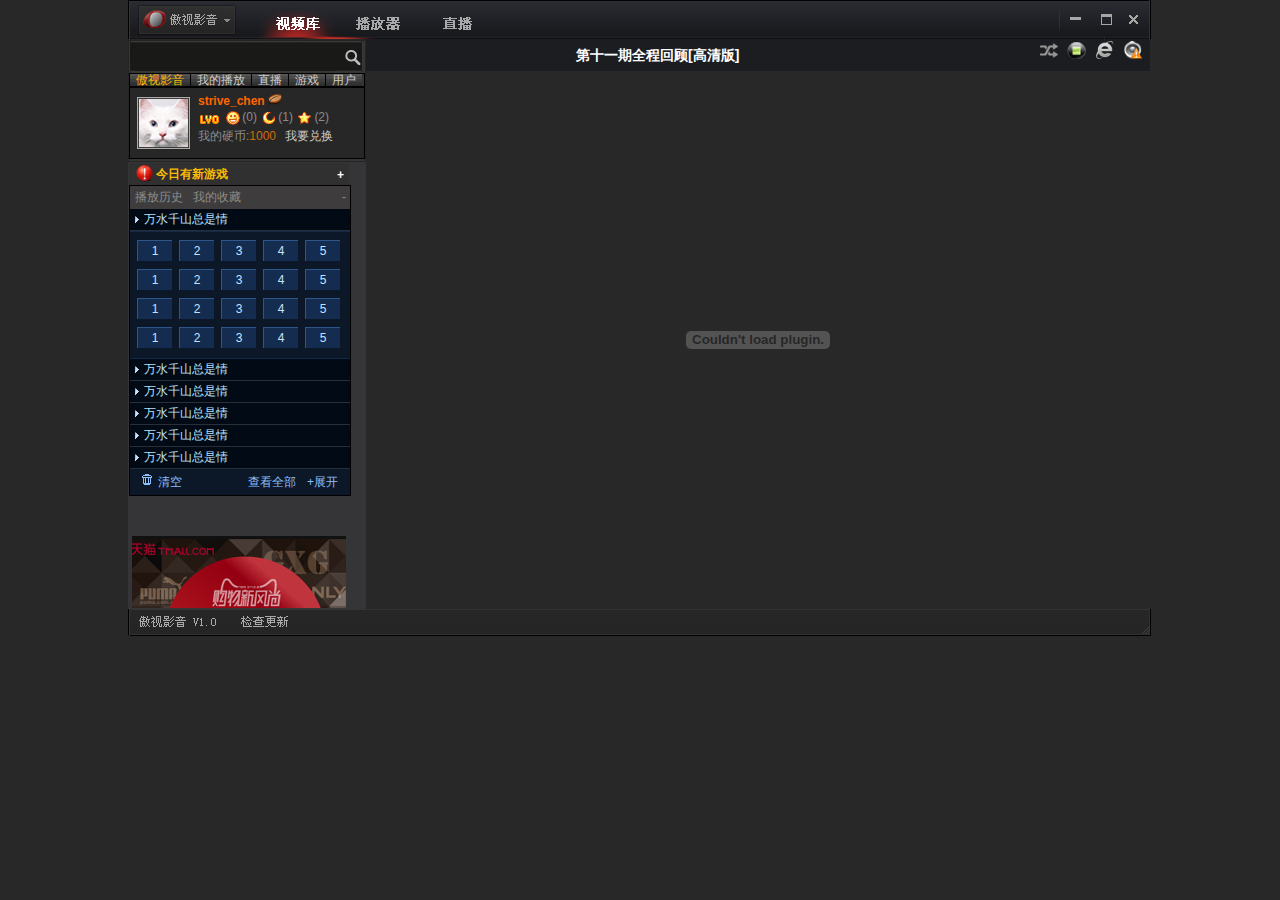
<file: player.html>
<!doctype html>
<html>
<head>
<meta charset="utf-8">
<title>无标题文档</title>

<!--[if IE 6]>
<script src="js/DD_belatedPNG.js"></script>
<script>
	DD_belatedPNG.fix('*');
</script>
<![endif]-->
<script src="js/DD_belatedPNG.js"></script>
<script src="js/index2.js"></script>
<link rel="stylesheet" href="css/style.css" />
<link rel="stylesheet" href="css/common.css" />
</head>

<body>
<div class="header w1024">
	<img src="img/header.png" />
     <a href="player.html" class="header_left"></a>
     <a href="liveShow.html" class="header_right"></a>
     <a href="index.html" class="header_index"></a>
</div>
<!--左侧用户相关信息-->
<div class="player_con w1024">
	<div class="player_con_left fl">
    	<div class="user_serach">
            <div class="serach">
                <input type="text" class="inser" />
                <input type="button" class="inbtn pointer" />
            </div>
            <div class="user">
                <ul class="userTitle">
                    <li class="active"><a href="###">傲视影音</a></li>
                    <li><a href="###">我的播放</a></li>
                    <li><a href="###">直播</a></li>
                    <li><a href="###">游戏</a></li>
                    <li class="none"><a href="###">用户</a></li>
                </ul>
                <div class="userCon">
                    <div class="userFace"><img src="img/face.png" /></div>
                    <div class="userMsg">
                        <h3>strive_chen<a href="###" class="doudou"></a></h3>
                        <p class="user_level">
                            <span class="padding_none"><img src="img/level.png"/></span>
                            <span class="user_levelSun">(0)</span>
                            <span class="user_levelYue">(1)</span>
                            <span class="user_levelXing">(2)</span>
                        </p>
                        <p class="user_help">
                            <span>我的硬币:<a href="###" class="user_help">1000</a></span>
                            <span><a href="###">我要兑换</a></span>
                        </p>
                    </div>
                </div>
            </div>
        </div>
        <!--end-->
        <!--今日有新游戏-->
        <div class="leftOverflow1">
        	<div id="tnews">
         		 <h3>
                    <span>今日有新游戏</span>
                    <a href="javascript:;">+</a>
                </h3>
            </div>    
            <!-- 播放历史+我的收藏 -->
           
    	<div class="History" id="History">
            <dl class="Histroylist-bar clearfix">
                <dt class="fl"><a href="javascript:;">播放历史</a></dt>
                <dt class="fl"><a href="javascript:;">我的收藏</a></dt>
                <dt class="fr packupbtn"><span  id="hide">-</span></dt>
            </dl>
            <div class="showhide-box" id="showbox">
                <ul class="History-content" style="display:block";>
                    <li><span class="triangle"></span><span>万水千山总是情</span></li>
                    <div class="showbox">
                        <dl class="showbox-content clearfix">
                            <dt class="fl"><a href="javascript:;">1</a></dt>
                            <dt class="fl"><a href="javascript:;">2</a></dt>
                            <dt class="fl"><a href="javascript:;">3</a></dt>
                            <dt class="fl"><a href="javascript:;">4</a></dt>
                            <dt class="fl"><a href="javascript:;">5</a></dt>
                            <dt class="fl"><a href="javascript:;">1</a></dt>
                            <dt class="fl"><a href="javascript:;">2</a></dt>
                            <dt class="fl"><a href="javascript:;">3</a></dt>
                            <dt class="fl"><a href="javascript:;">4</a></dt>
                            <dt class="fl"><a href="javascript:;">5</a></dt>
                            <dt class="fl"><a href="javascript:;">1</a></dt>
                            <dt class="fl"><a href="javascript:;">2</a></dt>
                            <dt class="fl"><a href="javascript:;">3</a></dt>
                            <dt class="fl"><a href="javascript:;">4</a></dt>
                            <dt class="fl"><a href="javascript:;">5</a></dt>
                            <dt class="fl"><a href="javascript:;">1</a></dt>
                            <dt class="fl"><a href="javascript:;">2</a></dt>
                            <dt class="fl"><a href="javascript:;">3</a></dt>
                            <dt class="fl"><a href="javascript:;">4</a></dt>
                            <dt class="fl"><a href="javascript:;">5</a></dt>
                        </dl>
                    </div>
                    <li><span class="triangle"></span><span>万水千山总是情</span></li>
                    <li><span class="triangle"></span><span>万水千山总是情</span></li>
                    <li><span class="triangle"></span><span>万水千山总是情</span></li>
                    <li><span class="triangle"></span><span>万水千山总是情</span></li>
                    <li><span class="triangle"></span><span>万水千山总是情</span></li>
                    <li class="list-bottom"><span class="delete-icon"></span><span>清空</span><span class="check">查看全部</span><span >+</span><span>展开</span></li>
                </ul>
    
                <ul class="History-content">
                <li><span class="triangle"></span><span>第二个</span></li>
                <div class="showbox">
                    <dl class="showbox-content clearfix">
                        <dt class="fl"><a href="javascript:;">1</a></dt>
                        <dt class="fl"><a href="javascript:;">2</a></dt>
                        <dt class="fl"><a href="javascript:;">3</a></dt>
                        <dt class="fl"><a href="javascript:;">4</a></dt>
                        <dt class="fl"><a href="javascript:;">5</a></dt>
                        <dt class="fl"><a href="javascript:;">1</a></dt>
                        <dt class="fl"><a href="javascript:;">2</a></dt>
                        <dt class="fl"><a href="javascript:;">3</a></dt>
                        <dt class="fl"><a href="javascript:;">4</a></dt>
                        <dt class="fl"><a href="javascript:;">5</a></dt>
                        <dt class="fl"><a href="javascript:;">1</a></dt>
                        <dt class="fl"><a href="javascript:;">2</a></dt>
                        <dt class="fl"><a href="javascript:;">3</a></dt>
                        <dt class="fl"><a href="javascript:;">4</a></dt>
                        <dt class="fl"><a href="javascript:;">5</a></dt>
                        <dt class="fl"><a href="javascript:;">1</a></dt>
                        <dt class="fl"><a href="javascript:;">2</a></dt>
                        <dt class="fl"><a href="javascript:;">3</a></dt>
                        <dt class="fl"><a href="javascript:;">4</a></dt>
                        <dt class="fl"><a href="javascript:;">5</a></dt>
                    </dl>
                </div>
                <li><span class="triangle"></span><span>第二个万水千山总是情</span></li>
                <li><span class="triangle"></span><span>第二个万水千山总是情</span></li>
                <li><span class="triangle"></span><span>第二个万水千山总是情</span></li>
                <li><span class="triangle"></span><span>第二个万水千山总是情</span></li>
                <li><span class="triangle"></span><span>第二个万水千山总是情</span></li>
                <li class="list-bottom"><span class="delete-icon"></span><span>清空</span><span class="check">查看全部</span><span>+</span><span>展开</span></li>
                </ul>
            </div>
        </div>
        <!--广告-->
        <div class="ad">
            <a href="#">
                <img src="img/ad.png" alt="挂了"/>
            </a>
        </div>
    	<!--end-->
    </div>    
    <!--end-->

    </div>
    <!--右边-->
    <div class="player_con_right2 fl">
    	<div class="title_nav cfix">
        	<h3 class="fl">第十一期全程回顾[高清版]</h3>
            <div class="fr">
            	<a href="#" class="title_nav_icon_01"></a>
                <a href="#" class="title_nav_icon_02"></a>
                <a href="#" class="title_nav_icon_03"></a>
                <a href="#" class="title_nav_icon_04"></a>
            </div>
        </div>
        <div class="playMovieCon">
            <embed src="http://player.youku.com/player.php/sid/XNTQzNzQxMDY0/v.swf">
        </div>
    </div>
</div>
<div class="footer w1024">
	<img src="img/footer.png" alt=""/>
</div>
</body>
</html>
</file>
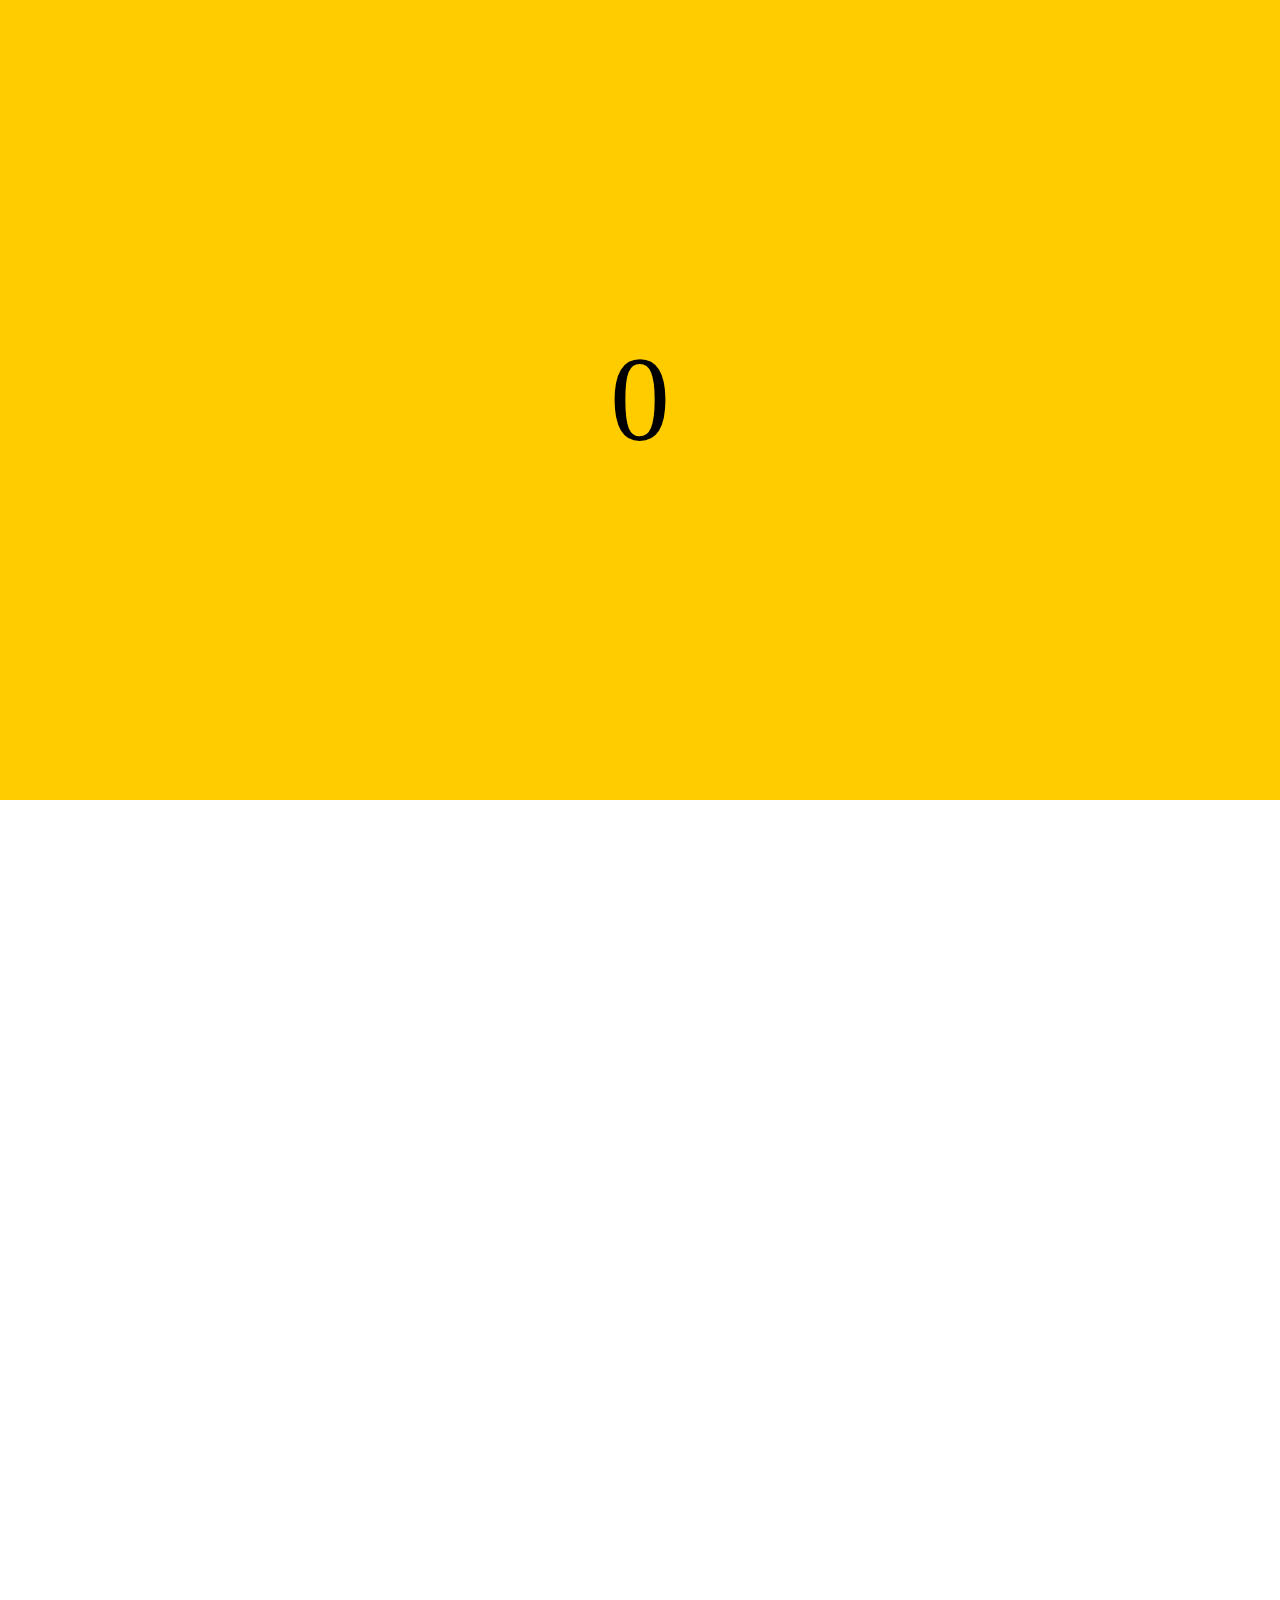
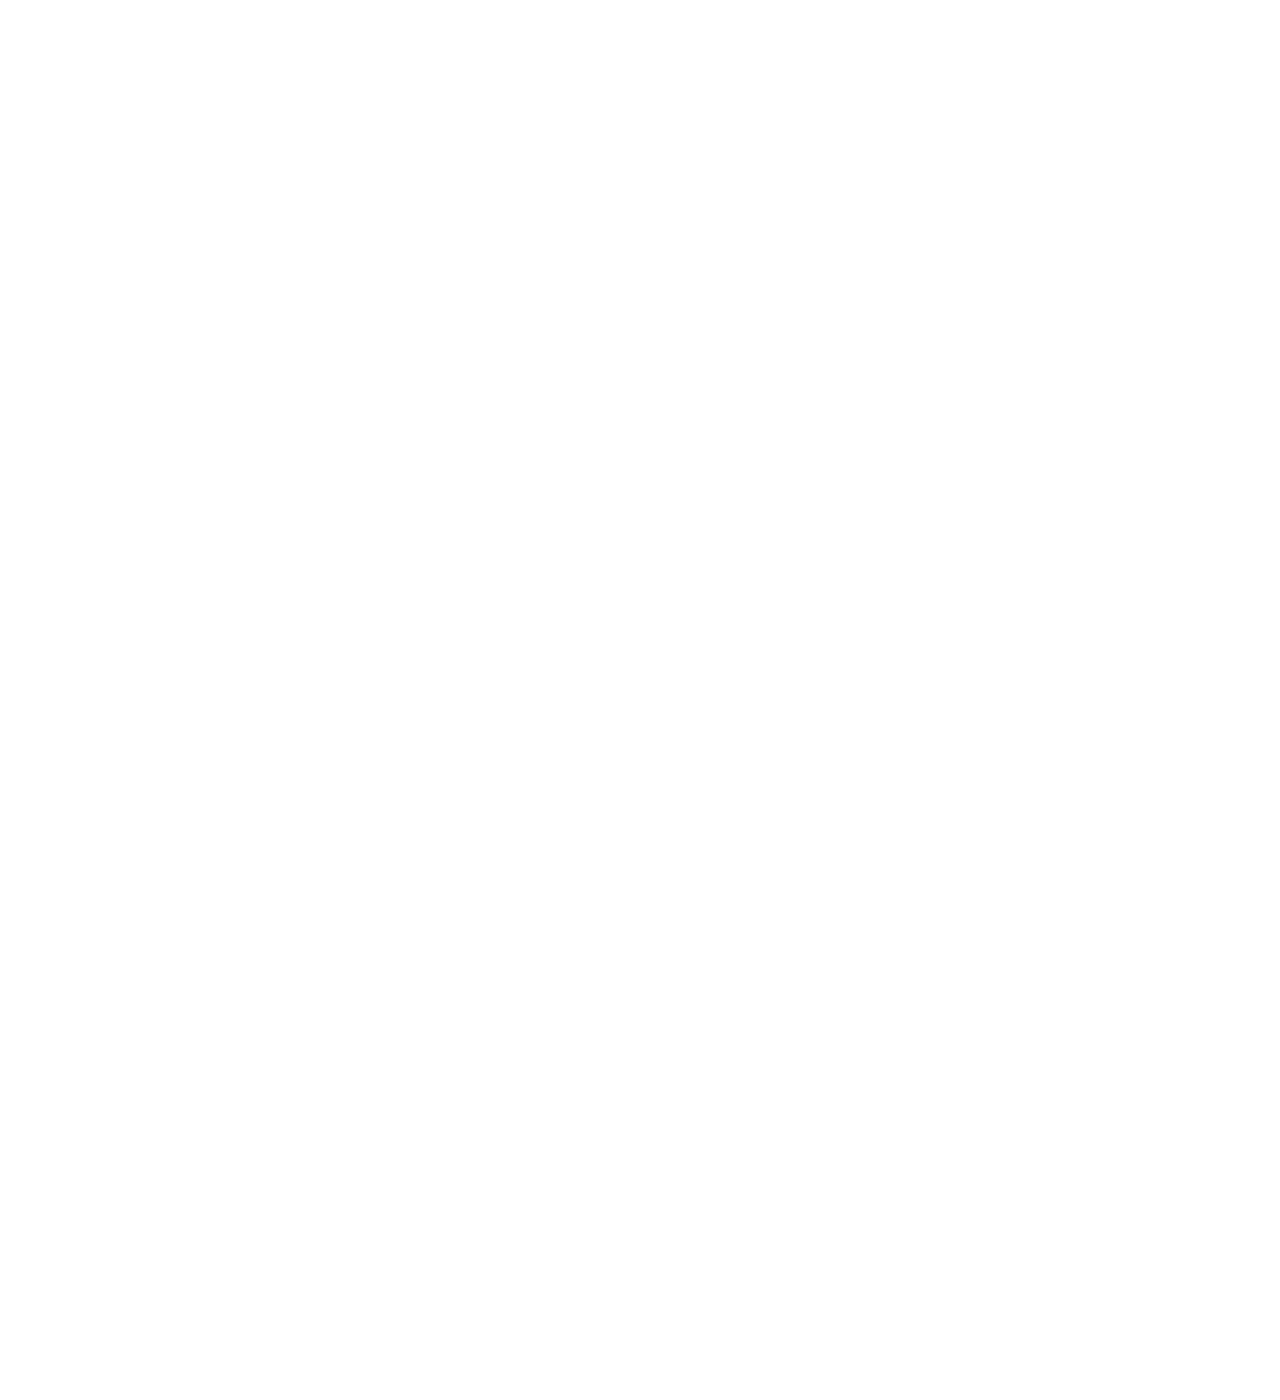
<file: 幻灯片3.html>
<!doctype html>
<html>
<head>
<meta charset="utf-8">
<meta name="author" content="智能社 - zhinengshe.com" />
<meta name="copyright" content="智能社 - zhinengshe.com" />
<meta name="description" content="智能社是一家专注于web前端开发技术的公司，目前主要提供JavaScript培训和HTML5培训两项服务，同时还推出了大量javascript基础知识教程，智能课堂为你带来全新的学习方法和快乐的学习体验。" />
<title>智能社— http://www.zhinengshe.com</title>
<meta name="viewport" content="width=device-width,user-scalable=no,initial-scale=1.0" />
<style>
*{margin:0; padding:0; list-style:none;}
html{font-size:20px;}
#box{position:relative; top:0; left:0; overflow:hidden; width:16rem;height:10rem;}
#box ul{position:absolute; top:0; left:0; width:80rem; height:10rem;}
#box ul li{width:16rem; height:10rem; float:left; text-align:center; line-height:10rem; font-size:1.5rem;}
</style>
<script>
window.onload=function(){
	var fontS = document.documentElement.clientWidth*20/320;
	document.documentElement.style.fontSize=fontS+'px';
	window.onresize=function(){
		fontS = document.documentElement.clientWidth*20/320;
		document.documentElement.style.fontSize=fontS+'px';
	};
	
	
	var oBox = document.getElementById('box');
	var oUl = document.querySelector('#box ul');
	var aLi = document.querySelectorAll('#box ul li');
	oUl.addEventListener('touchstart',function(ev){
		var startX = ev.targetTouches[0].pageX/fontS;
		var startY = ev.targetTouches[0].pageY/fontS;
		var disX = ev.targetTouches[0].pageX/fontS-oUl.offsetLeft/fontS;
		oUl.style.WebkitTransition='none';
		
		var dir = '';
		function fnMove(ev){
			if(dir==''){
				if(Math.abs(ev.targetTouches[0].pageX/fontS-startX)>5/fontS)
					dir='x';
				if(Math.abs(ev.targetTouches[0].pageY/fontS-startY)>5/fontS)
					dir='y';
			}else{
				if(dir=='x'){
					oUl.style.left = ev.targetTouches[0].pageX/fontS-disX+'rem';
					ev.preventDefault()	
				}
			}
			
		}
		function fnEnd(){
			oUl.removeEventListener('touchmove',fnMove,false);
			oUl.removeEventListener('touchend',fnEnd,false);
			
			var n = Math.round(oUl.offsetLeft/aLi[0].offsetWidth);
			
			if(n>0){
				n=0;
			}else if(n<-(aLi.length-1)){
				n=-(aLi.length-1);
			}
			
			oUl.style.WebkitTransition='.7s all ease';
			
			oUl.style.left = n*aLi[0].offsetWidth/fontS+'rem';
			
			
		}
		
		oUl.addEventListener('touchmove',fnMove,false);
		oUl.addEventListener('touchend',fnEnd,false);
	},false);
};
</script>
</head>

<body style="height:3000px;">
<div id="box">
	<ul>
    	<li style="background:#fc0;">0</li>
    	<li style="background:#f0c;">1</li>
    	<li style="background:#c0f;">2</li>
    	<li style="background:#cf0;">3</li>
    	<li style="background:#0fc;">4</li>
    </ul>
</div>
</body>
</html>
</file>
<file: css/style.css>
@charset "utf-8";
/* CSS Document */
.w1024{width:1024px;margin:0 auto;}
.player_con_left{width:238px;overflow:hidden;}
.player_con_right_tit{width:784px;height:38px;}
.player_con_right{padding-left:5px;width:779px;background:url(../img/icons/focus_bg.png) no-repeat;height:820px; overflow-y:scroll;overflow-x:hidden;position:relative}
.player_con_baner{height:280px;width:784px;}
.leftOverflow{ overflow-y:scroll;overflow-x:hidden;position:relative;height:695px;;width:237px;border:1px solid #353537;background:#353537}
/*左侧用户信息和搜索*/
.user_serach{ width:236px; height:120px; margin-top:1px; background:#353533; border:1px solid #242424;}
.serach{ width:234px; height:32px; background:url(../img/search_bg.png) no-repeat; }
.inser{ width:200px; position:absolute; left:2px; top:2px; height:20px; line-height:20px; background:none; border:none; padding-left:5px; color:#8C8C8C;}
.inbtn{ width:30px; height:30px; position:absolute; right:0; top:0; background:none; border:none; outline:none;}
.user{ width:236px;}
.userTitle{ border:1px solid #000; overflow:hidden;}
.userTitle li{float:left; border-right:1px solid #000; background:url(../img/userTitle_libg.png) repeat-x; padding:0 6px;}
.userTitle li.none{ border-right:none;}
.userTitle a{ display:block; }
.userTitle li.active a{ color:#fbb901;}
.userCon{ width:234px; border:1px solid #000; height:70px; background:#272727;}
.userFace{ width:68px; text-align:center; padding-top:8px; float:left;}
.userFace img{ width:54px; height:54px; overflow:hidden;}
.userMsg{ float:left; width:166px; padding-top:4px;}
.userMsg h3{ color:#ff6600;}
.userMsg .doudou{ display:inline-block; width:19px; height:13px; background:url(../img/user_doudou.png) no-repeat;}
.userMsg p{ line-height:150%;}
.user_level span{ display:inline-block; height:20px; line-height:20px; padding-left:18px;}
.user_level span.padding_none{ padding:0;}
.user_level span.padding_none img{ margin-top:6px;}
.user_level .user_levelSun{background:url(../img/level_sun.png) no-repeat left bottom;}
.user_level .user_levelYue{background:url(../img/level_yue.png) no-repeat left bottom;}
.user_level .user_levelXing{ background:url(../img/level_xing.png) no-repeat left bottom;}
.user_help span{ padding:1px 6px 1px 0;}
.user_help .user_help{ color:#ce6c0b;}

/*今日有新游戏*/
#tnews{font-size:12px;}
#tnews h3{width:220px;height:22px;background:url(../img/tnews.png) #303030 no-repeat 7px 2px;}
#tnews h3 span{float:left;color:#fcba04;margin-left:27px;margin-top:5px;}
#tnews h3 a{float:right;color:#FFF;margin-right:5px;margin-top:6px;}

#tnews_list1 p,#tnews_list2 p,#tnews_list3 p{width:212px;height:22px;background:#3e3c3d;padding-left:8px;border-top:2px solid #000;}
#tnews_list1 p i,#tnews_list2 p i,#tnews_list3 p i{float:left;height:20px;line-height:20px;padding-left:5px;padding-right:5px;margin-top:2px;color:#8c8c8c;}
#tnews_list1 p a,#tnews_list2 p a,#tnews_list3 p a{float:right;color:#FFF;margin-right:5px;margin-top:6px;}
#tnews_list1 ul,#tnews_list2 ul,#tnews_list3 ul{width:220px;background:#1e1e1e;display:none;}
#tnews_list1 ul li,#tnews_list2 ul li,#tnews_list3 ul li{width:212px;height:24px;line-height:24px;line-height:24px;padding-left:8px;color:#8c8c8c;}
#tnews_list1 .bg,#tnews_list2 .bg{background:#2b2b2b;}
#tnews_list1 ul li a,#tnews_list2 ul li a{float:right;color:#FFF;margin-right:11px;margin-top:6px;}
#tnews_list1 ul li a:hover,#tnews_list2 ul li a:hover{color:red;}
#tnews_list1 ul li span{float:left;line-height:24px;}
#tnews .show{display:block;}
#tnews .hide{display:none;}
#tnews .on{background:#1e1e1e;}

#tnews_list2 ul li span{color:#8c8c8c;float:left;line-height:24px;}
#tnews_list2 ul li i{color:#be7562;float:left;line-height:24px;}
#tnews_list2 ul li b{color:#149f02;}
#tnews_list2 ul li em{color:#e06601;float:left;line-height:24px;}
#tnews_list2 ul li .last{float:right;width:10px;height:12px;background:url(../img/tnews_1.png);margin-right:14px;margin-top:5px;}
#tnews_list3 p .col_o{float:left;color:#ffb900;font-weight:bold;height:20px;line-height:20px;padding-right:5px;margin-top:2px;}
#tnews_list3 p{padding-left:5px;}
#tnews_list3 ul li b{color:#f0ff0f;}
#tnews_list3 ul li a{color:#FFF}

/*视频库*/
.moiveItem{width:220px;height:256px;border-top:2px solid #000000;background:#1e1e1e;}
.moive_title{width:220px;height:20px;overflow:hidden;border-top:2px solid #3e3c3d;background:#3e3c3d;}
.moive_on{color:#ffb907;font-weight:bold;float:left;padding:0 5px; line-height:23px;}
.moive_title a{color:#8c8c8c;font-size:12px;line-height:20px;padding:0 5px;float:left;}
.moive_title a.on{background:#1e1e1e;}
.moiveBtn{float:right;line-height:20px;color:#fff;padding-right:5px;}
.moive_icon{background:url(../img/miove_bg_icon.jpg) no-repeat 0;margin-top:5px;float:left;width:13px;height:13px;text-align:center;line-height:13px;font-size:8px;color:#fff;}
.moiveBox li{width:209px; border-bottom:1px solid #322e2f;padding-left:11px;}
.moiveBox{display:none;overflow:hidden;}
.moiveBox.show{display:block;}
.moiveBox_tit{float:left;color:#8c8c8c;height:23px;line-height:23px;padding-left:5px;}
.moivePlay{float:right;padding-right:8px;line-height:23px;}
.moiveBox_pic{float:left;}
.moiveBox_con{float:left; padding-left:9px;}
.miove_top{margin:9px 0 5px 0;display:none;}
.moive_love{font-size:12px;padding-left:4px;color:#8c8c8c;}
.moiveBox_font{width:120px;line-height:18px;}
.moiveBox_btn{margin:8px 0 0 48px;;width:62px;height:17px; background:url(../img/moivebox_gb.jpg) repeat-x; display:block;line-height:17px;text-align:center;}
.moiveBox li.show .miove_top{display:block;}
.moiveBox li.show{border:none;}
.moiveBox li.show .moiveBox_none{display:none;}

/*播放历史+我的收藏*/
.History{width: 220px;border: 1px solid black;}
.Histroylist-bar{height: 23px;background: #3e3c3d;overflow:hidden;}
.Histroylist-bar dt a{line-height:23px;padding: 0 5px; display:block;text-align:center;}
.Histroylist-bar dt{/*margin-left: 8px;*/}
.Histroylist-bar .packupbtn{padding: 0 4px;height: 20px;line-height:23px;color: #8c8c8c;}
.Histroylist-bar dt .on{background: #1e1e1e;}
.Histroylist-bar a{color: #8c8c8c;}
.triangle{width: 4px;height: 7px;display: inline-block;background: url(../img/icon.png) no-repeat;margin: 0px 5px;}
.History-content{display: none;}
.History-content li{line-height: 21px;background: #020a15;color: #b8e3fd;border-bottom: 1px solid #282f39;}
.hide{display: none;}
.show{display: block;}
.toactive{background: #1e1e1e;width: 58px;height: 20px;margin-top: 3px;/*margin-left: 8px;*/line-height: 20px;padding: 0 5px;}
.showbox{height: 126px;border-top: 1px solid #122948;border-bottom: 1px solid #122948;background: #0c1828; width: 100%;overflow: hidden;}
.showbox-content{height: 108px;/*margin: 0 auto;*/margin-top: 8px;margin-left: 7px;}
.showbox-content dt{width: 34px;height:20px;border-left:  1px solid #2e568a;border-top: 1px solid #2e568a; background: #142c50;text-align: center;margin-right: 7px;margin-bottom: 8px; line-height: 20px;}
.showbox-content dt a{color: #c5e3fd;}
.History-content .list-bottom{background: #0c1828;height: 26px;border: none;line-height: 26px;color: #8bbdfc;}
.delete-icon{width: 11px;height: 12px;display: inline-block;background: url(../img/delete.png)no-repeat;margin-left: 12px;margin-right: 5px;}
.check{margin-left: 66px;margin-right: 11px;}
#hide{cursor: pointer;}

/*广告*/
.ad{text-align:center;width:220px;padding-top:40px;}

/*导航*/
.box{ width:784px; height:38px; background:#3a3937; position:relative;}
.top_1 img{ margin-top:10px; margin-left:10px;  }
.top_2 img{ margin-top:10px; margin-left:10px; }
.ul1{ margin-left:120px; margin-top:-15px; }

.ul1 li{float:left; }
.ul1 a{ margin-left:8px; margin-right:8px; color:#999; }
.ul1 a.on{ color:red;}

.div1{ margin-left:600px; }
.inpt{ width:90px; height:20px; border:1px solid #191917; position:absolute; top:7px; right:100px; background:#191917; color:#fff; }
.div1 img{ position:absolute; top:7px; right:82px;   }

<!--banner-->
.banner_box{height:336px;overflow:hidden;font-size:14px;width:762px;}
.banner_img{height:288px;overflow:hidden;position:relative}
.banner_tile{width:100%;height:34px;position:absolute;bottom:0px;left:0px;background:#000;opacity:0.5; filter:alpha(opacity:50);}
.banner_bt{position:absolute;bottom:0px;left:0px;width:100%;line-height:34px;color:#cccccc;}
.banner_img li{float:left;display:none;width:100%;height:100%; overflow:hidden;zoom:1;}
.banner_img .show{display:block}
.banner_tab{width:100%;margin-top:4px;}
.banner_tab li{width:72px;height:43px;float:left;margin-right:4px;display:block;zoom:1;cursor:pointer;position:relative}
.banner_tab li img{width:100%;height:100%;}
.banner_tab li.on a{border:2px solid #FFF;width:68px;height:39px;display:block;position:absolute;top:0px;left:0px;}
.banner_tab li.on em{width:8px;height:5px;background:url(../img/banner_tb.png) no-repeat;position:absolute;top:-5px;left:32px;filter: progid:DXImageTransform.Microsoft.AlphaImageLoader(src='images/banner_tb.png');  /* IE6 */_background-image: none;}

<!--内容-->
body{background:#282828;}
.pic img{width:100%; height:100%;}
.pic_text{position:absolute; bottom:0px; right:4px; z-index:3;}
.pic_shadow{position:absolute; bottom:0px; right:0px; width:100px; height:18px; z-index:2; background:url(../img/mask_png.png) no-repeat;}
.pic_icon{width:15px; height:13px; position:absolute; bottom:0px; left:0px; background:url(../img/squre.png) no-repeat;}
.pic_title{color:#fff; line-height:22px; display:block;}
.pic_sub{color:#666; line-height:22px; display:block;}
.pic_video{width:43px; height:43px; position:absolute; top:50%; left:50%; margin-top:-21px; margin-left:-21px; background:url(../img/video-png24.png) no-repeat;display:none;}
/*电影*/
.movie_list{display:none; padding-bottom:20px; overflow:hidden; width:800px; }
.movie_list.on{display:block;}
.movie_list_title{ width:776px;}
.movie_list_title h3{ color:#ccc; font-size:14px; height:40px; line-height:40px;}
.movie_list_title .menu{ float:right; display:inline-block;  height:40px; line-height:40px; margin-right:20px;}
.movie_list .pic{width:120px; height:165px; position:relative; display:block;}
.movie{width:776px; height:251px; overflow:hidden; }
.movie_list li{float:left; margin-right:36px; width:120px;}
.movie_list li.on .pic_video{display:block;}
/*电视剧*/
.telivision_list{display:none; padding-bottom:20px; overflow:hidden; width:800px; }
.telivision_list.on{display:block;}
.tv_list_title{ width:776px;}
.tv_list_title h3{ color:#ccc; font-size:14px; height:40px; line-height:40px;}
.tv_list_title .menu{ float:right; display:inline-block;  height:40px; line-height:40px; margin-right:20px;}
.telivision{width:776px; overflow:hidden; }
.telivision_list .pic{width:160px; height:90px; position:relative; display:block;}
.telivision_list li{float:left; margin-right:36px; width:160px; margin-top:10px;}
.telivision_list li.on .pic_video{display:block;}
/*综艺*/
.all_play_list{display:none; padding-bottom:20px; overflow:hidden; width:800px;}
.all_play_list.on{display:block;}
.all_play_list_title{ width:776px;}
.all_play_list_title h3{ color:#ccc; font-size:14px; height:40px; line-height:40px;}
.all_play_list_title .menu{ float:right; display:inline-block;  height:40px; line-height:40px; margin-right:20px;}
.all_play{width:776px; overflow:hidden; }
.all_play_list .pic{width:120px; height:90px; position:relative; display:block;}
.all_play_list li{float:left; margin-right:36px; width:120px; margin-top:10px;}
.all_play_list li.on .pic_video{display:block;}
/*动漫*/
.animation_list{display:none; padding-bottom:20px; overflow:hidden; width:800px;}
.animation_list.on{display:block;}
.animation_list_title{ width:776px;}
.animation_list_title h3{ color:#ccc; font-size:14px; height:40px; line-height:40px;}
.animation_list_title .menu{ float:right; display:inline-block;  height:40px; line-height:40px; margin-right:20px;}
.animation{width:776px; overflow:hidden; }
.animation_list .pic{width:160px; height:90px; position:relative; display:block;}
.animation_list li{float:left; margin-right:36px; width:160px; margin-top:10px;}
.animation_list li.on .pic_video{display:block;}
/*微信*/
.wechat_list{display:none; padding-bottom:20px; overflow:hidden; width:800px;}
.wechat_list.on{display:block;}
.wechat_list_title{ width:776px;}
.wechat_list_title h3{ color:#ccc; font-size:14px; height:40px; line-height:40px;}
.wechat_list_title .menu{ float:right; display:inline-block;  height:40px; line-height:40px; margin-right:20px;}
.wechat{width:776px; overflow:hidden; }
.wechat_list .pic{width:160px; height:90px; position:relative; display:block;}
.wechat_list li{float:left; margin-right:36px; width:160px; margin-top:10px;}
.wechat_list li.on .pic_video{display:block;}
/*电影*/



/*左侧卫视*/
.box_2{ height:370px; background:#333;width:238px;}
.s_left{ width:220px; background:#312f30;}
.box_2 li{ height:36px; border-bottom:1px solid #353334; background:#312f30;}
.box_2 li.on{background:#0a0a0a;}
.box_2 img{ margin-left:10px; margin-top:3px; }
.box_2 .s_left a{ text-align:center; line-height:36px; font-size:15px; margin-left:30px; }
.leftOverflow1{height:445px;float:left;overflow-y:scroll;overflow-x:hidden; position:relative;width:237px;border:1px solid #353537;background:#353537}
.player_con_right1{padding-left:5px;width:779px;background:url(../img/icons/focus_bg.png) no-repeat;height:570px; overflow-y:scroll;overflow-x:hidden;position:relative}
.player_con_right2{width:784px;height:570px;overflow:hidden;position:relative}

/*video十一*/
.title_nav{height:32px;padding-left:210px;background:#1c1d21;}
.title_nav h3{line-height:32px;font-size:14px;color:#fff;}
.title_nav  a{float:left;margin-right:8px;}
.title_nav_icon_01{background:url(../img/icons/player_btn1.png) no-repeat;width:20px;height:20px;}
.title_nav_icon_02{background:url(../img/icons/player_btn2.png) no-repeat;width:20px;height:20px;}
.title_nav_icon_03{background:url(../img/icons/player_btn3.png) no-repeat;width:20px;height:20px;}
.title_nav_icon_04{background:url(../img/icons/player_btn4.png) no-repeat;width:20px;height:20px;}
.playMovieCon{width:784px;height:537px;overflow:hidden;}
embed{width:784px;height:100%;}
/*头部*/
.header{position:relative;height:39px;}
.header a{width:48px;height:14px;position:absolute;top:16px;}
.header_left{left:228px;}
.header_right{left:315px;}
.header_index{left:148px;};
</file>
<file: css/common.css>
body{background:#282828;color:#8c8c8c;font:12px/18px Arial, Helvetica, sans-serif;}
body,form,ul,ol,li,p,dl,dt,dd,h1,h2,h3,h4,h5,h6{margin:0;padding:0;}
h1,h2,h3,h4,h5,h6,input,textarea{font-size:12px;}
li{list-style:none;}
input,textarea{vertical-align:middle;}
img{border:0;vertical-align:bottom;}
em{font-style:normal;}
html{height: 100%;overflow-y: auto;overflow-x: hidden;}

/* common */
a{ outline:none;blr:expression(this.onFocus=this.blur());}
.pointer{cursor:pointer;}

/* clear float */
.cfix:after,.cf:after{content:".";display:block;visibility:hidden;height:0;clear:both;}
.cfix,.cf{zoom:1}
.cfixBoth{clear:both;height:1px;overflow:hidden;}

/* a */
a{text-decoration:none;color:#ccc;}
a:hover{color:#e73d39;}
.fl{float:left;}
.fr{float:right;}
.clearfix:after{display:block; content:''; clear:both;}
.clearfix{zoom:1;}
*{ padding:0; margin:0; line-height:100%;}
i,em{ font-style:normal;}
b,strong{ font-weight:normal;}
</file>
